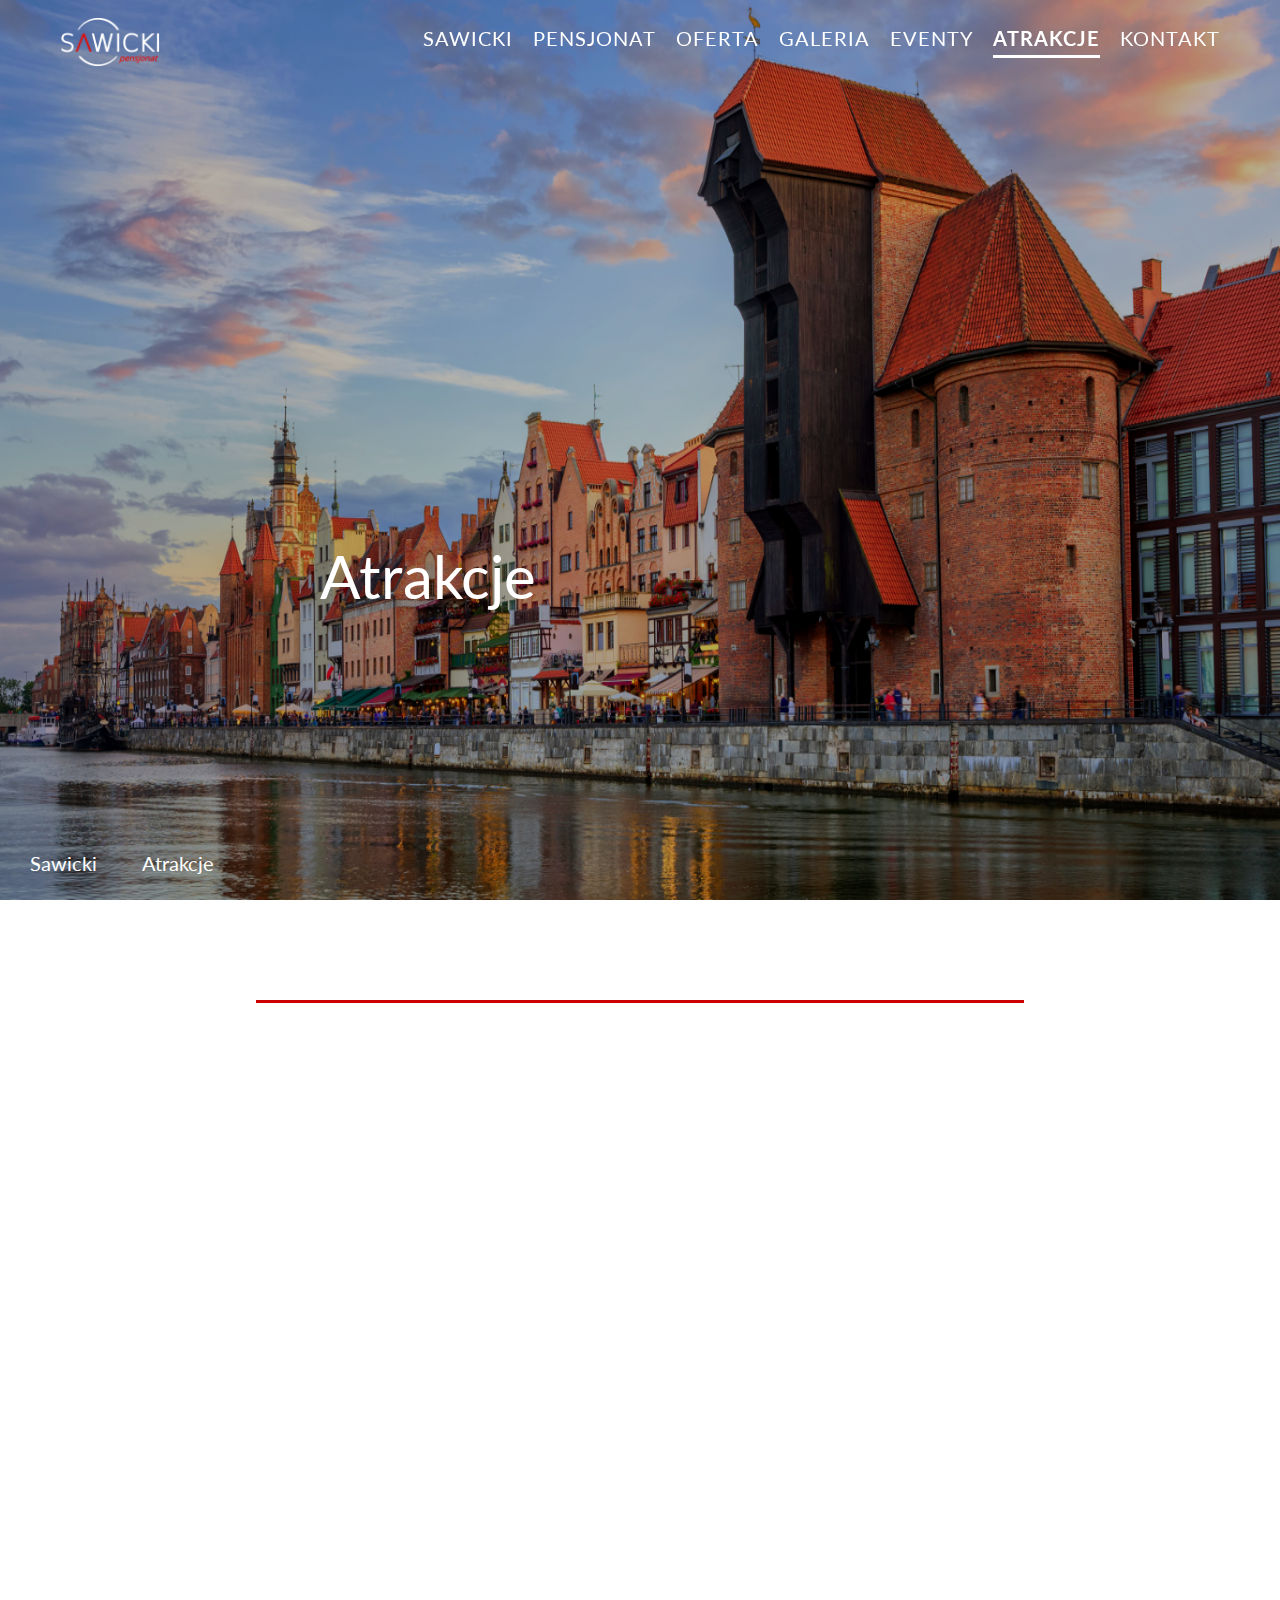
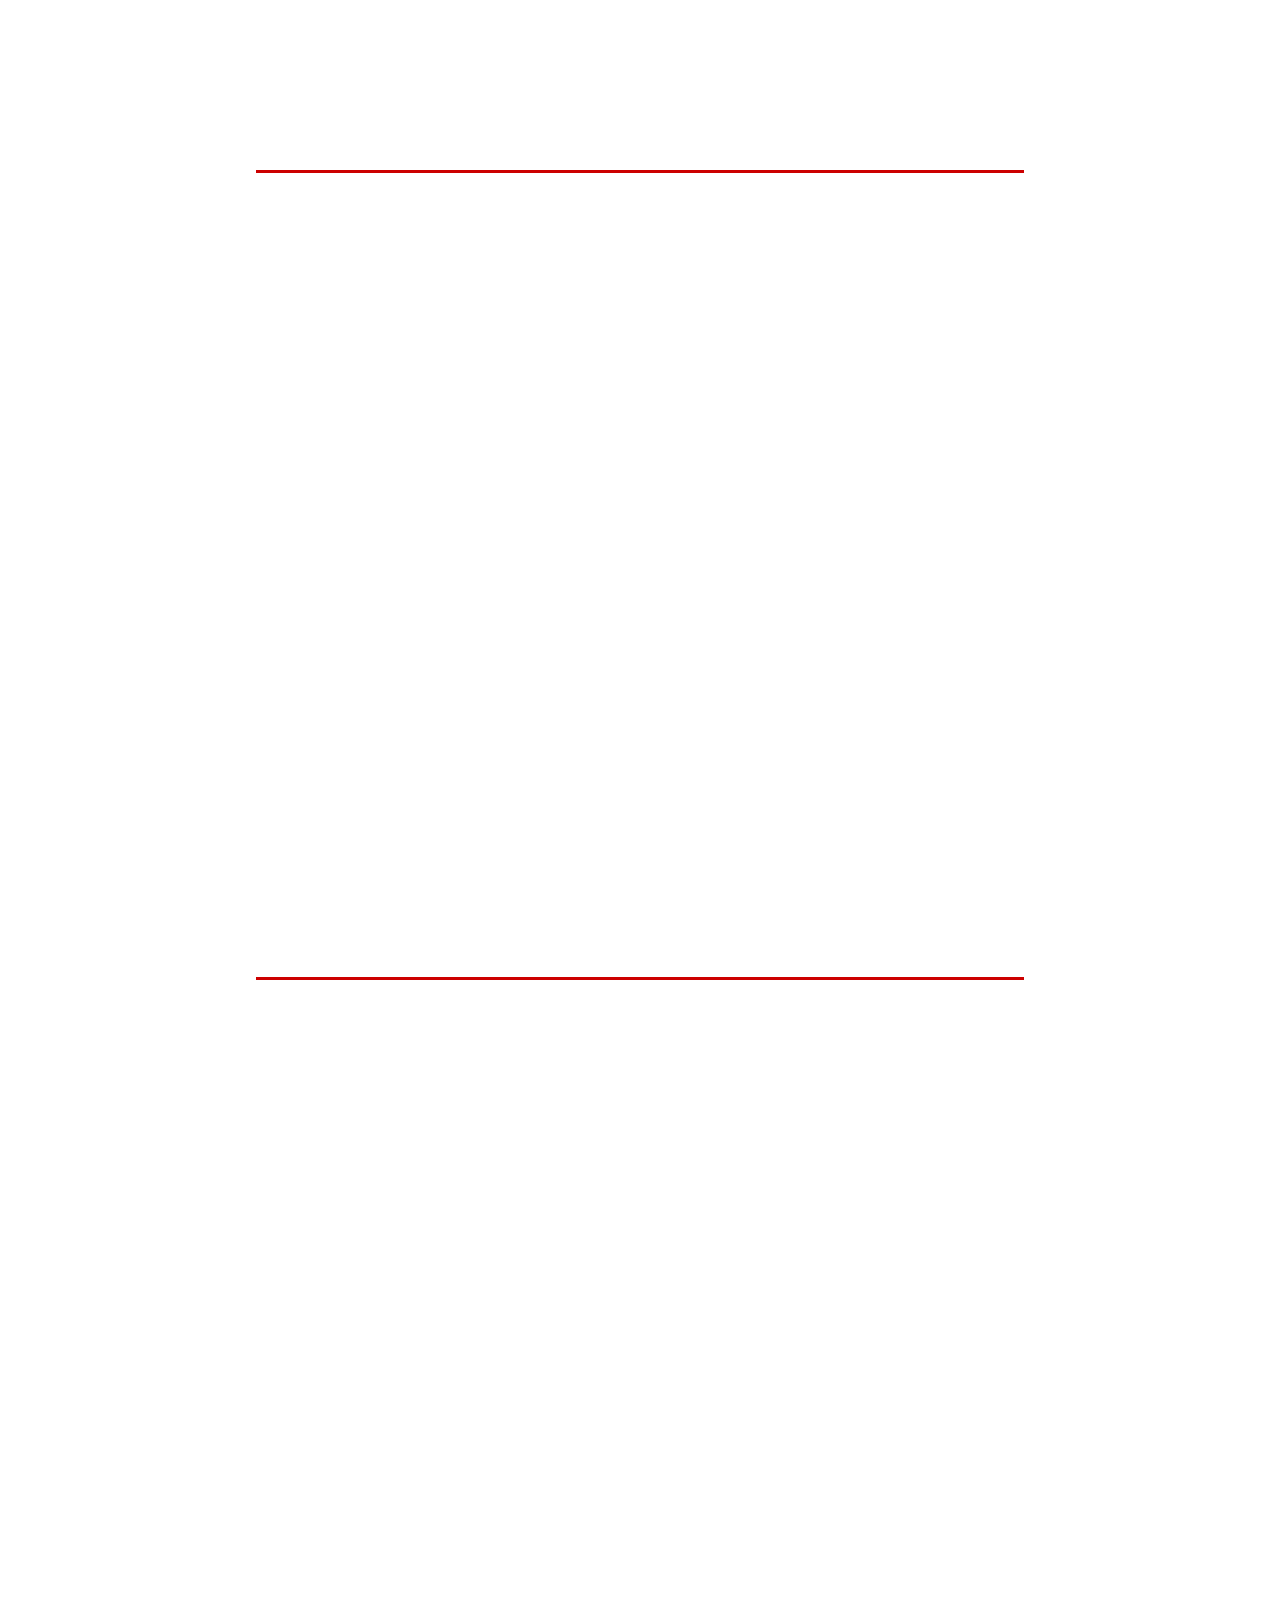
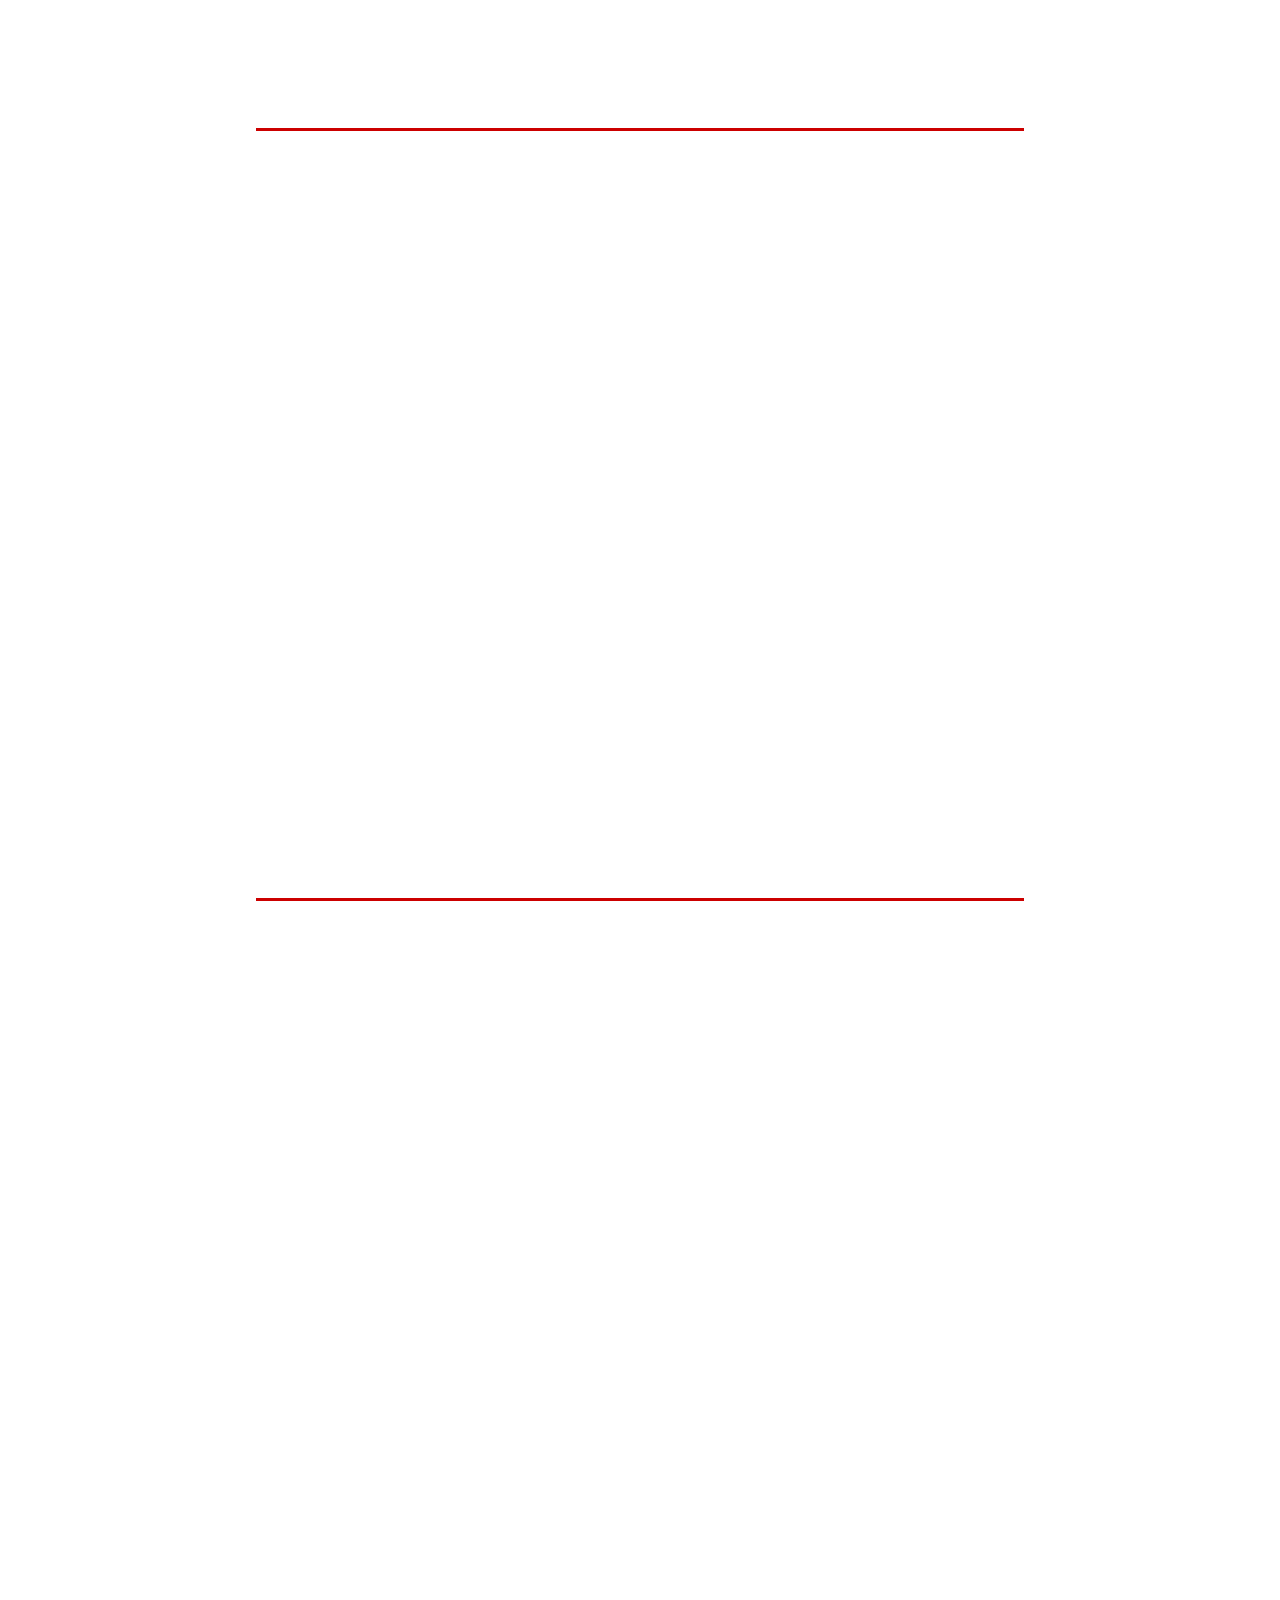
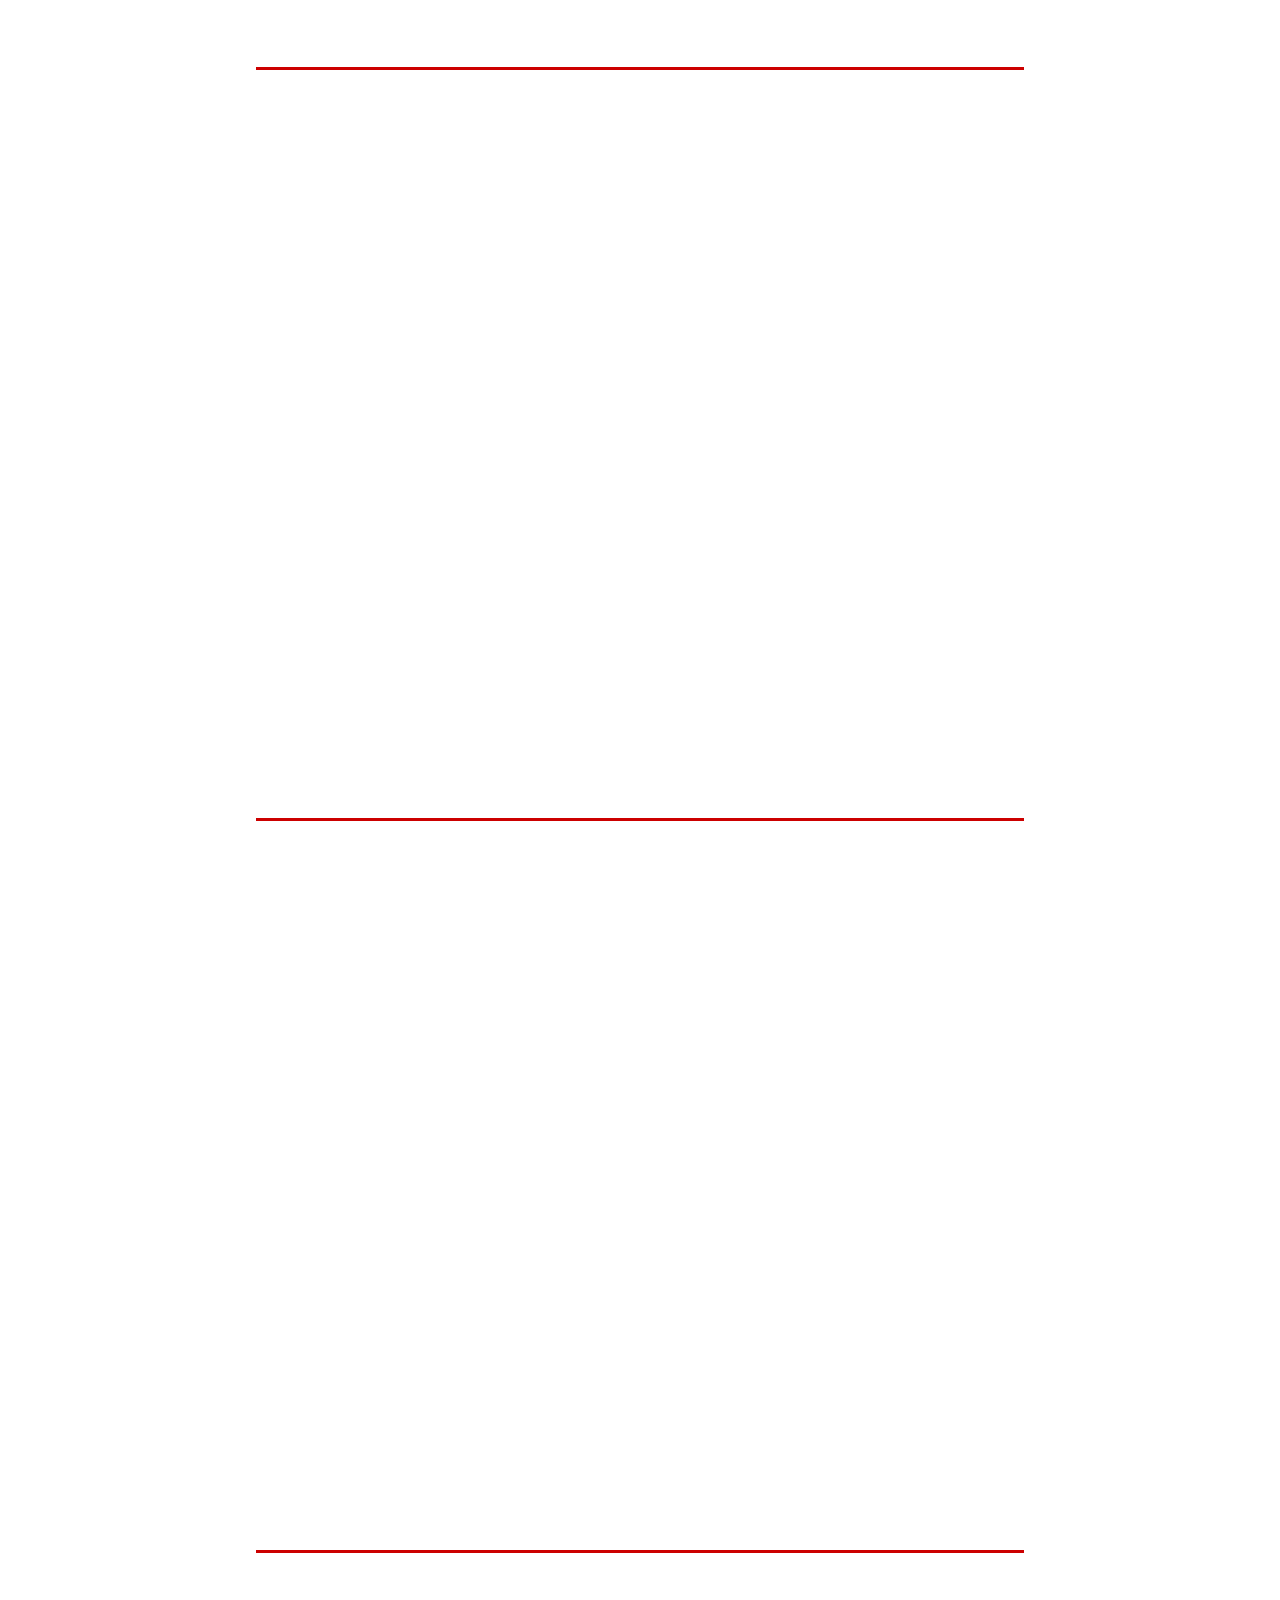
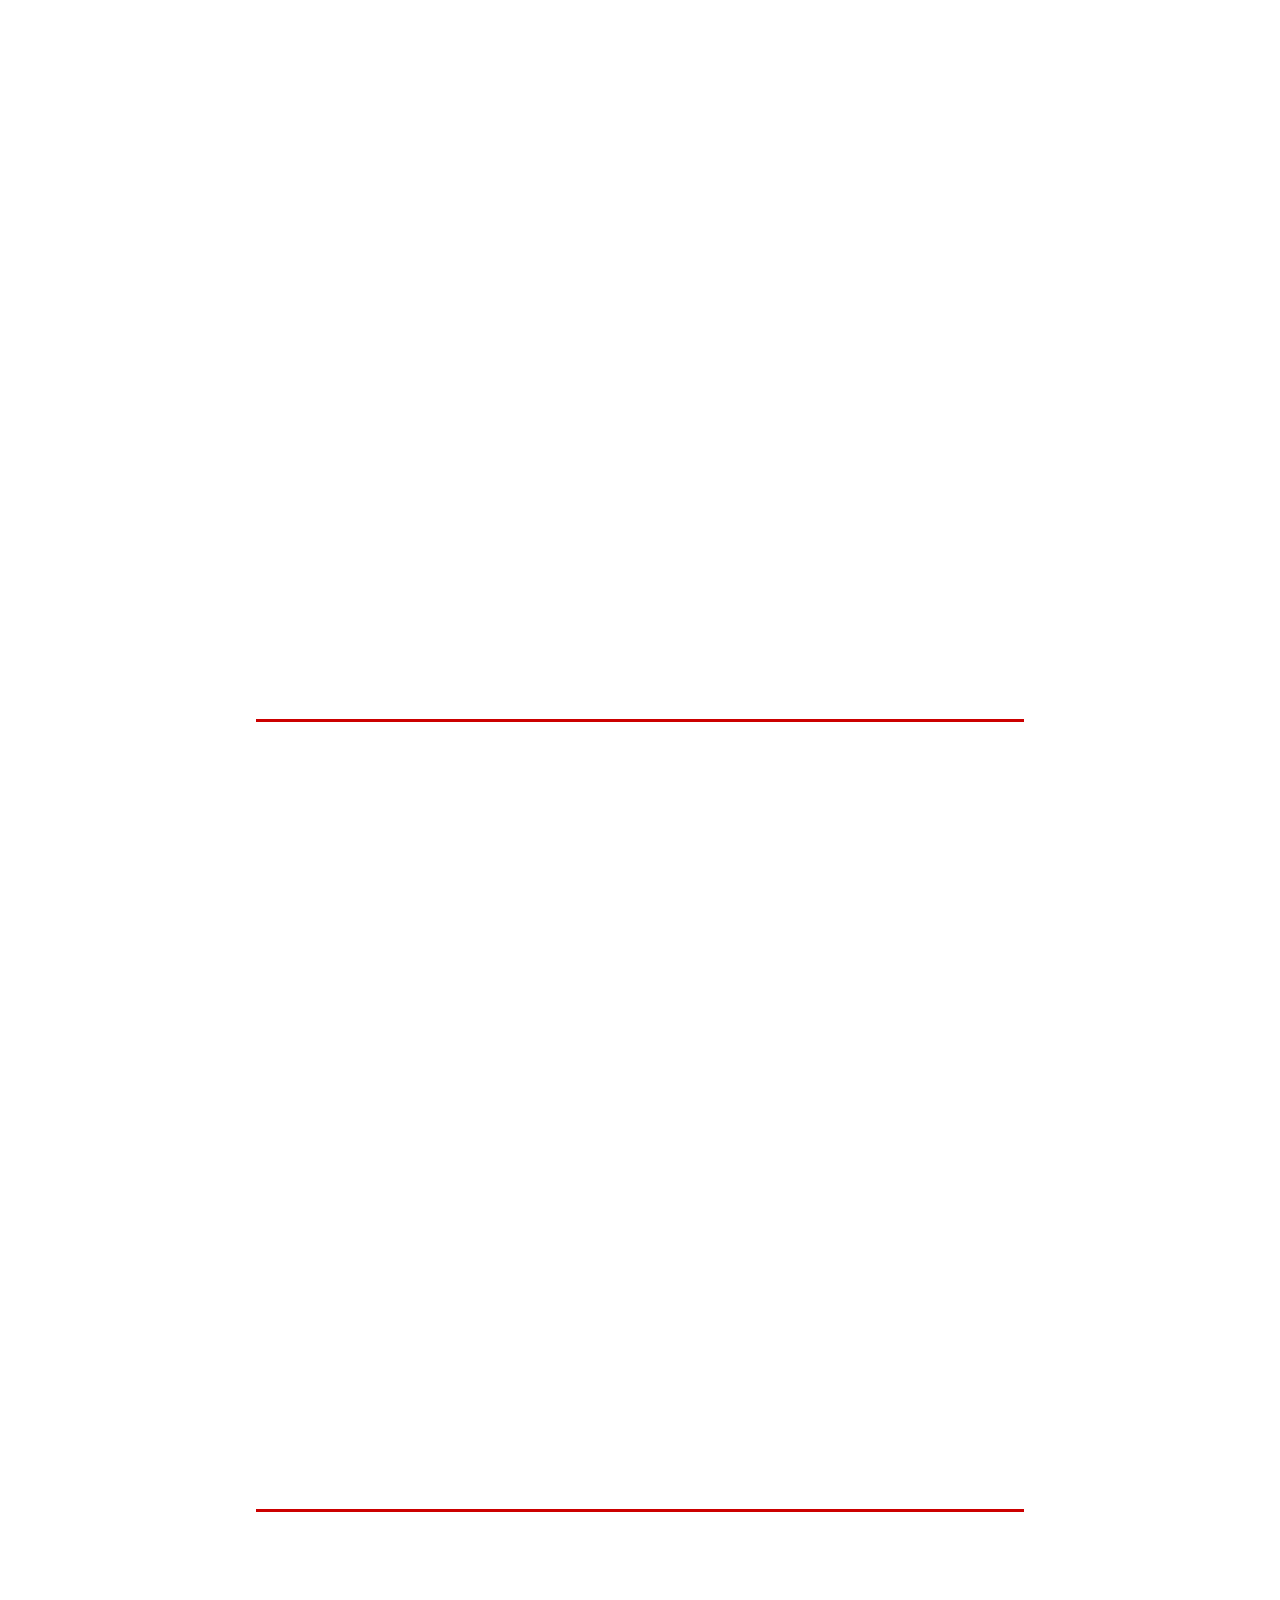
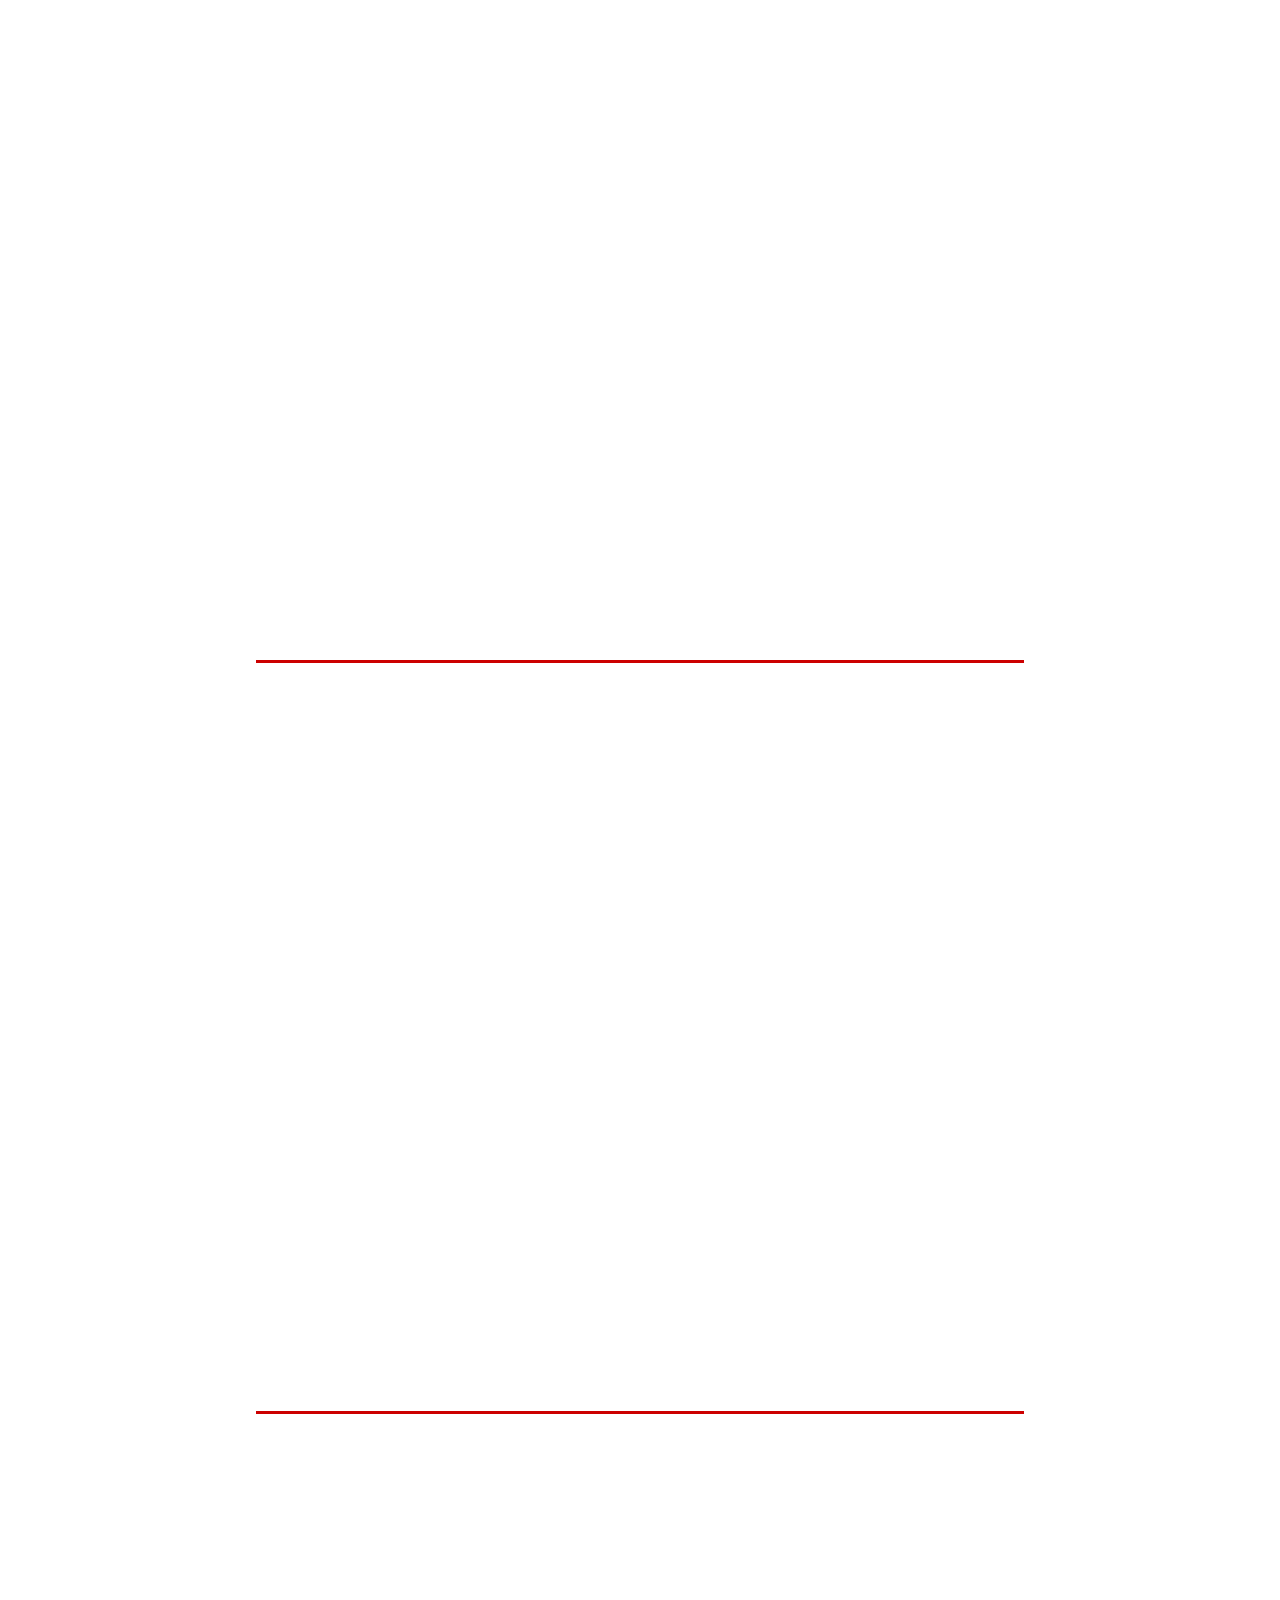
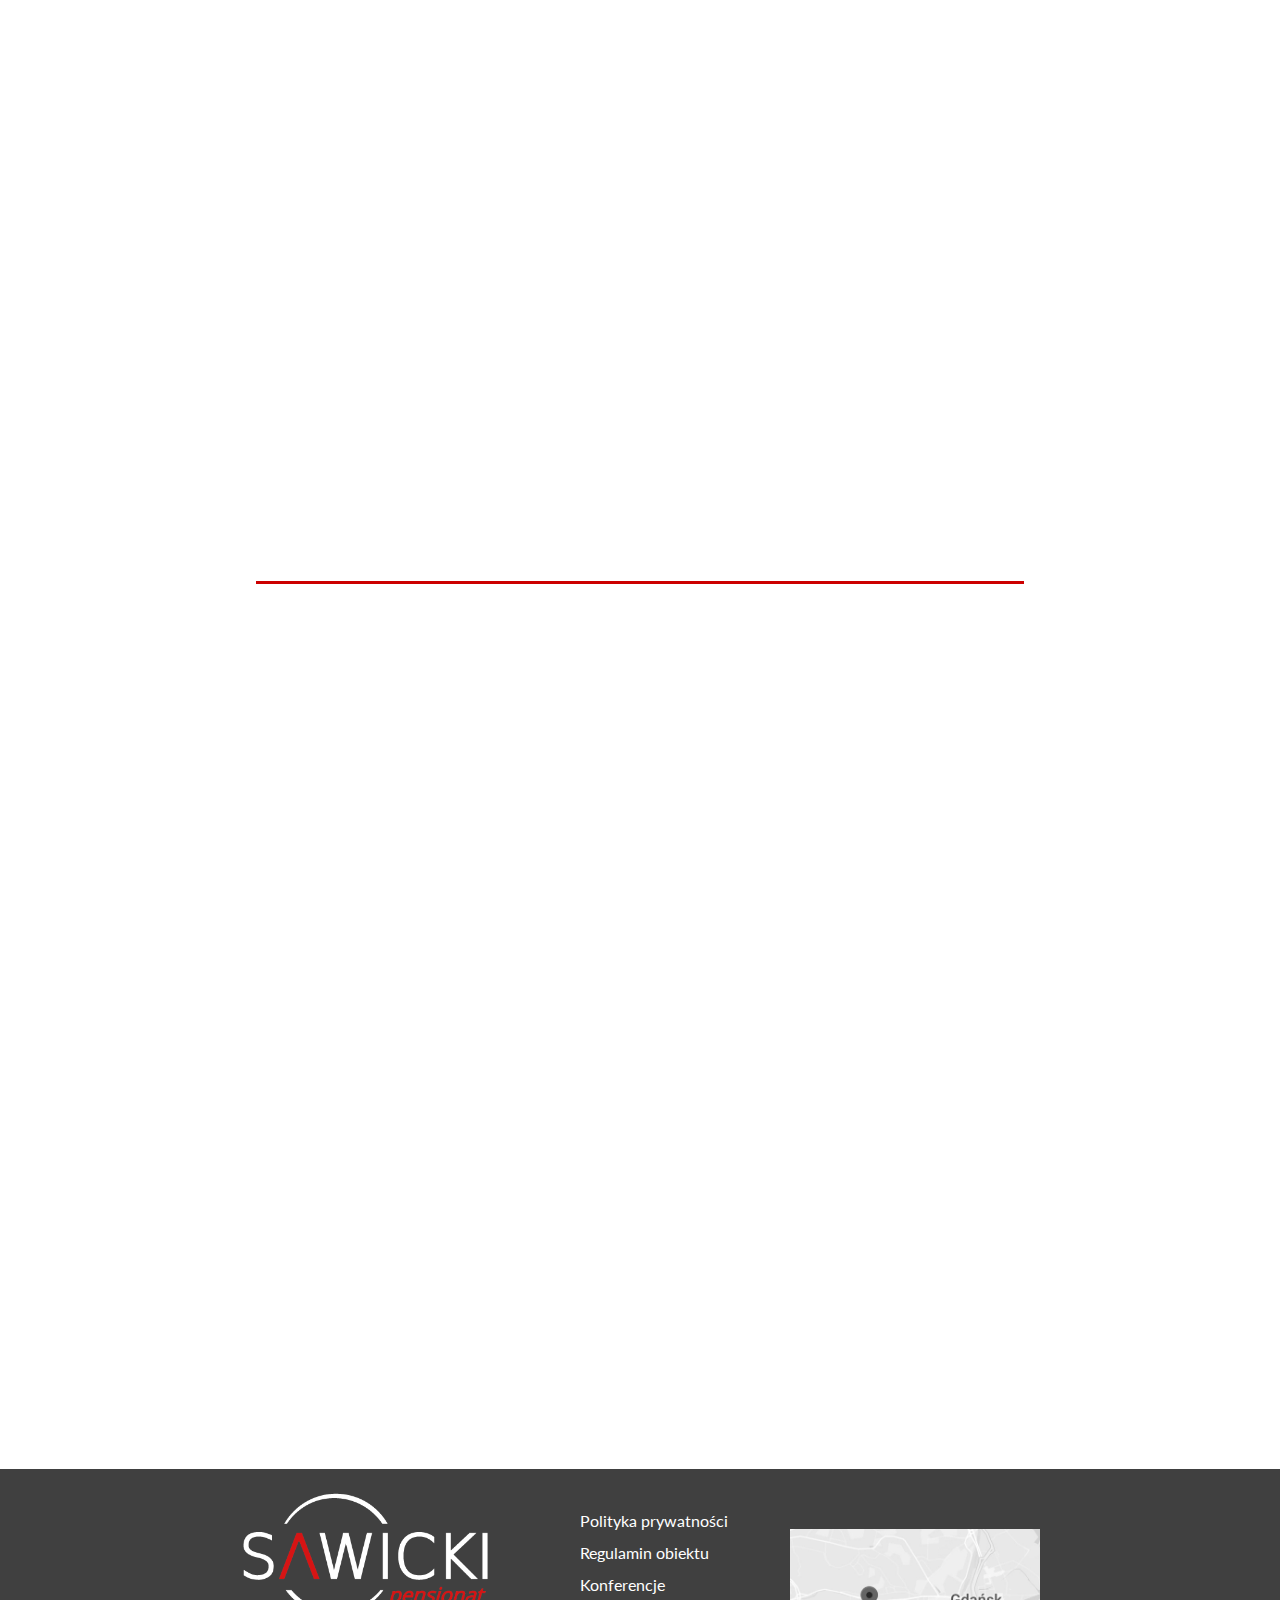
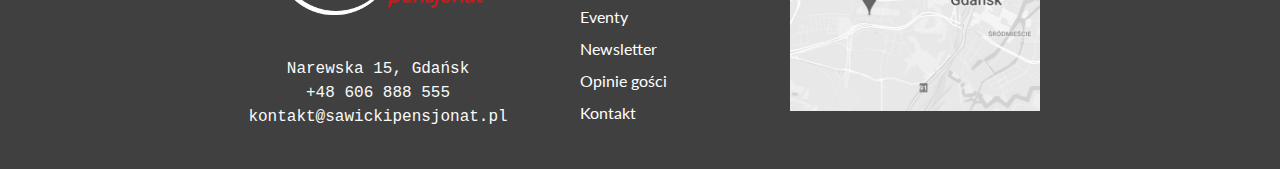
<file: atractions.html>
<!DOCTYPE html>
<html lang="pl">
<head>
<meta charset="UTF-8">
       <title>Atrakcje - Sawicki</title>
       <link rel="icon" href="img/ikona.ico" type="image/x-icon">
        <meta name="viewport" content="width=device-width, initial-scale=1">
       <link href="https://fonts.googleapis.com/css?family=Lato" rel="stylesheet">
       <link rel="stylesheet" href="https://use.fontawesome.com/releases/v5.7.1/css/all.css" integrity="sha384-fnmOCqbTlWIlj8LyTjo7mOUStjsKC4pOpQbqyi7RrhN7udi9RwhKkMHpvLbHG9Sr" crossorigin="anonymous">
       <link href="https://unpkg.com/aos@2.3.1/dist/aos.css" rel="stylesheet">
       <link rel="stylesheet" type="text/css" href="css/style.css">
</head>    
<body>
      
       <!-- Nav - menu -->
    <setcion >
        <nav class="nav">
            <div id="topbar">
                <div id="logo_topbar"><img src="img/logoB.png"></div>
                <div id="menu">
                    <ul class="top-menu">
                         <li class="top-menu-item " ><a href="index.html" class="nav-link ">Sawicki</a></li>
                         <li class="top-menu-item"><a href="guesthouse.html" class="nav-link ">Pensjonat</a></li>
                         <li class="top-menu-item"><a href="offert.html" class="nav-link ">Oferta</a></li>
                         <li class="top-menu-item"><a href="gallery.html" class="nav-link">Galeria</a></li>
                         <li class="top-menu-item"><a href="#" class="nav-link">Eventy</a></li>
                         <li class="top-menu-item"><a href="atractions.html" class="nav-link current">Atrakcje</a></li>
                        <li class="top-menu-item"><a href="#" class="nav-link">Kontakt</a></li>
                    </ul>
                    
                    <a><i  class="fas fa-bars menu-icon " onclick="openMenu()"></i></a>
                    <div id="side-menu" class="mobile-menu mobile_menu_link_color ">
                        <a><i class="fas fa-times cross-icon" onclick="closeMenu()"></i></a>
                        <a href="index.html" class="nav-link">Sawicki</a>
                        <a href="#" class="nav-link ">Pensjonat</a>
                        <a href="offert.html" class="nav-link ">Oferta</a>
                        <a href="gallery.html" class="nav-link">Galeria</a>
                        <a href="#" class="nav-link">Eventy</a>
                        <a href="#" class="nav-link current">Atrakcje</a> 
                        <a href="#" class="nav-link">Kontakt</a>  
                    </div>
                </div>
            </div>
        </nav>
    </setcion>
    
    	
    
	<div class="header">
		<div class="overlay"></div>
		<div class="header-title">Atrakcje</div>
		<div class="down-menu"><a href="index.html">Sawicki </a><i class="fas fa-chevron-right down-menu-icon"></i><a href="#"> Atrakcje</a>
		</div>
		<div style="position: absolute; width: 100%; height: 100vh; background: rgba(0,0,0,.1);"> </div>
		<picture class="pic">
			<source media="(max-width: 360px) and (-webkit-min-device-pixel-ratio: 1.3), (max-width: 360px) and (-o-min-device-pixel-ratio: 13/10), (max-width: 360px) and (min-resolution: 120dpi)" srcset="img/atractions/a720.jpg">
			<source media="(max-width: 360px)" srcset="img/atractions/a360.jpg">
			<source media="(max-width: 480px) and (-webkit-min-device-pixel-ratio: 1.3), (max-width: 480px) and (-o-min-device-pixel-ratio: 13/10), (max-width: 480px) and (min-resolution: 120dpi)" srcset="img/atractions/a960.jpg">
			<source media="(max-width: 480px)" srcset="img/atractions/a480.jpg">
			<source media="(max-width: 768px)" srcset="img/atractions/a768.jpg">
			<source media="(max-width: 1024px)" srcset="img/atractions/a1024.jpg">
			<source media="(max-width: 1366px)" srcset="img/atractions/a1366.jpg">
			<source media="(max-width: 1440px)" srcset="img/atractions/a1440.jpg">
			<img src="img/atractions/a1920.jpg" class="pic" alt="">
			</picture>
    </div>
     <div id="guesthouse_container">
        <div id="menu_js">
            <div class="flex_con">
                <div class="content-container">
                    <div class="atraction-content">
                        <div class="atraction" >
                        	<div class="atraction-img-left" data-aos="fade-right" data-aos="fade-right"  data-aos="fade-right">
                        		<img src="img/atractions/section-img/staremiasto.jpg">
                        	</div>
                        	<div class="atraction-info"  data-aos="fade-left">
                        		<h2 class="atraction-heading">Stare miasto - 1,5 km</h2>
                        		<p>Część gdańskiej dzielnicy Śródmieście, najstarszy obszar miasta. Na terenie starego miasta możemy znaleźć liczne zabytki. Stoi tu wiele pięknych kościołów m.in. kościół Św. Katarzyny (najstarszy, wybudowany w latach 1227-1239), kościół Św. Jakuba, kościół Św. Brygidy, czy kościół Św. Bartłomieja. Do innych ciekawych zabytków zaliczają się: Ratusz Starego Miasta, budynek Poczty Polskiej, Wielki Młyn i Mały Młyn.</p>
                        	</div>
                        </div>
                        <div class="atraction" >
                        	<div class="atraction-img-right " data-aos="fade-left" data-aos="fade-left" >
                        		<img src="img/atractions/section-img/teatr.jpg">
                        	</div>
                        	<div class="atraction-info" data-aos="fade-right" data-aos="fade-right" >
                        		<h2 class="atraction-heading">Gdański Teatr Szekspirowski - 3 km</h2>
                        		<p>Gdański Teatr Szekspirowski powstał w miejscu, gdzie w XVII wieku funkcjonował budynek Szkoły Fechtunku – pierwszy publiczny teatr ówczesnej Rzeczypospolitej. Powstały w 2008 roku budynek obecnego teatru jest inspirowany pierwowzorem, wnętrze sali głównej jest częściową rekonstrukcją wybudowanej w Gdańsku w 1635 roku Szkoły Fechtunku. Autorem projektu jest Włoch - Renato Rizzi, który drewniane wnętrze budynku umieścił w ciężkiej ceglanej bryle. Otwierany w 3 minuty dach umożliwia pokazywanie spektakli przy świetle dziennym pod gołym niebem. </p>
                        	</div>
                        	
                        </div>
                        <div class="atraction">
                        	<div class="atraction-img-left" data-aos="fade-right" data-aos="fade-right">
                        		<img src="img/atractions/section-img/hewelianum.jpg">
                        	</div>
                        	<h2> </h2>
                        	<div class="atraction-info" data-aos="fade-left">
                        		<h2>Centrum Hewelianum – 3 km</h2>
                        		<p>Centrum Hewelianum znajduje się na terenie dawnego Fortu Góry Gradowej w Gdańsku. Łączy w sobie ideę nowoczesnego centrum nauki, czyli instytucji popularyzującej naukę i technikę z dbałością o dziedzictwo kulturowe i spuściznę historyczną.</p>
                        	</div>
                        </div>
                        <div class="atraction">
                        	<div class="atraction-img-right " data-aos="fade-left">
                        		<img src="img/atractions/section-img/2ws.jpg">
                        	</div>
                        	<div class="atraction-info" data-aos="fade-right">
                        		<h2>Muzeum II Wojny Światowej – 3,5 km</h2>
                        		<p>Państwowa instytucja kultury powołana w 2008. Muzeum zostało otwarte 23 marca 2017. Muzeum ma za cel upowszechniać wiedzę o II wojnie światowej oraz służyć pielęgnowaniu pamięci o jej ofiarach i bohaterach. Jest nowoczesnym obiektem pod względem formy, a także prowadzonej działalności wystawienniczej, edukacyjnej i badawczej.</p>
                        		
                        	</div>
                        	
                        </div>
                        <div class="atraction">
                        	<div class="atraction-img-left" data-aos="fade-right">
                        		<img src="img/atractions/section-img/solidarnosc.jpg">
                        	</div>
                        	<div class="atraction-info" data-aos="fade-left">
                        		<h2>Europejskie Centrum Solidarności – 4km</h2>
                        		<p>Instytucja kultury powołana do życia w 2007 roku przez ministra kultury  i dziedzictwa narodowego, miasto Gdańsk, samorząd województwa pomorskiego, NSZZ Solidarność i Fundację Centrum Solidarności. Celem działalności Centrum jest „upowszechnienie dziedzictwa „Solidarności” w Polsce i innych krajach oraz czynne uczestnictwo w budowie tożsamości europejskiej”.</p>
                        	</div>
                        </div>
                        <div class="atraction">
                        	<div class="atraction-img-right " data-aos="fade-left">
                        		<img src="img/atractions/section-img/kolo.jpg">
                        	</div>
                        	<div class="atraction-info" data-aos="fade-right">
                        		<h2>AmberSky Gdańsk - Koło Widokowe – 5km</h2>
                        		<p>Ogromny diabelski młyn umożliwia mieszkańcom i gościom spoza regionu nowe, połączone z dreszczykiem emocji doświadczenie uroków Gdańska, spojrzenie na Starówkę, gdański bursztynowy stadion, stocznię z zabytkowymi już żurawiami, wzgórza morenowe, a nawet odległy Hel z zupełnie innej perspektywy.</p>
                        	</div>
                        	
                        </div>
                        <div class="atraction">
                        	<div class="atraction-img-left" data-aos="fade-right">
                        		<img src="img/atractions/section-img/park.jpg">
                        	</div>
                        	<div class="atraction-info" data-aos="fade-left">
                        		<h2>Oliwa Park – 12 km</h2>
                        		<p>Park Oliwski im. Adama Mickiewicza – zabytkowy park w gdańskiej dzielnicy Oliwa, nad Potokiem Oliwskim. Powierzchnia parku wynosi 11,3 ha. Na jego terenie znajduje się Pałac Opatów oraz Ogród Botaniczny. </p>
                        	</div>
                        </div>
                        <div class="atraction">
                        	<div class="atraction-img-right " data-aos="fade-left">
                        		<img src="img/atractions/section-img/twierdza.jpg">
                        	</div>
                        	<div class="atraction-info" data-aos="fade-right">
                        		<h2>Twierdza Wisłoujście - 12 km</h2>
                        		<p>Położona na prawym brzegu Martwej Wisły, Twierdza Wisłoujście, zbudowana została w XIV wieku. Broniła wejścia do portu. Budowlę wielokrotnie niszczyły sztormy, ale nigdy wrogowie miasta. Dzisiaj stanowi pełne wdzięku pomieszanie stylów: gotyku, renesansu i baroku. W centrum twierdzy znajduje się wieża, która do połowy XVIII wieku spełniała rolę latarni morskiej.</p>
                        	</div>
                        	
                        </div>
                        <div class="atraction">
                        	<div class="atraction-img-left" data-aos="fade-right">
                        		<img src="img/atractions/section-img/westerplatte.jpg">
                        	</div>
                        	<div class="atraction-info" data-aos="fade-left">
                        		<h2>Westerplatte – 14 km</h2>
                        		<p>Uformowany w latach 1845-47 półwysep (wcześniej wyspa) w Gdańsku, przy ujściu Martwej Wisły do Zatoki Gdańskiej. Symbol wybuchu II wojny światowej. W okresie tym na terenie Westerplatte funkcjonowała Wojskowa Składnica Tranzytowa, której obrona we wrześniu 1939 stała się symbolicznym początkiem II wojny światowej oraz polskiego oporu przeciw agresji III Rzeszy. Miejsca związane z polem bitwy o Westerplatte zostały wpisane 1 września 2003 na listę Pomników historii.</p>
                        	</div>
                        </div>
                        <div class="atraction">
                        	<div class="atraction-img-right " data-aos="fade-left">
                        		<img src="img/atractions/section-img/zoo.jpg">
                        	</div>
                        	<div class="atraction-info" data-aos="fade-right">
                        		<h2>Gdański Ogród Zoologiczny – 15 km</h2>
                        		<p>Ogród zoologiczny zlokalizowany w Oliwie, dzielnicy Gdańska. Zajmuje powierzchnię ponad 123 hektarów Trójmiejskiego Parku Krajobrazowego, co czyni z niego największą pod względem powierzchni placówkę tego typu w Polsce.</p>
                        	</div>
                        	
                        </div>
                        <div class="atraction">
                        	<div class="atraction-img-left" data-aos="fade-right">
                        		<img src="img/atractions/section-img/molo.jpg">
                        	</div>
                        	<div class="atraction-info" data-aos="fade-left">
                        		<h2>Molo Sopot - 15 km</h2>
                        		<p>Molo w Sopocie im. Jana Pawła II – najdłuższe molo nad Morzem Bałtyckim. Ma około pół kilometra długości – część spacerowa ma 511,5 m, z czego 458 m wchodzi w głąb Zatoki Gdańskiej. Jest jedną z największych atrakcji miasta. W głowicy mola jest zlokalizowana przystań morska „Molo” w Sopocie.</p>
                        	</div>
                        </div>
                        <div class="atraction">
                        	<div class="atraction-img-right " data-aos="fade-left">
                        		<img src="img/atractions/section-img/oboz.jpg">
                        	</div>
                        	<div class="atraction-info" data-aos="fade-right">
                        		<h2>Stutthof - 50 km</h2>
                        		<p>Nazistowski obóz koncentracyjny utworzony na anektowanych terenach Wolnego Miasta Gdańska w miejscowości Sztutowo. Funkcjonował od 2 września 1939 do 9 maja 1945. Był pierwszym i najdłużej istniejącym obozem tego typu na terenach wchodzących aktualnie w skład Polski. Działał on łącznie 2077 dni. W tym czasie przez obóz przeszło około 110 tysięcy więźniów pochodzących z 28 państw. </p>
                        	</div>
                        	
                        </div>
                        <div class="atraction">
                        	<div class="atraction-img-left" data-aos="fade-right">
                        		<img src="img/atractions/section-img/zamek.jpg">
                        	</div>
                        	<div class="atraction-info" data-aos="fade-left">
                        		<h2>Zamek w Malborku – 65 km</h2>
                        		<p>Zamek w Malborku (niem. Ordensburg Marienburg) , na prawym brzegu Nogatu, wzniesiony w kilku etapach od 1280 do poł. XV w. przez zakon krzyżacki. Muzeum o charakterze historyczno-artystycznym oraz placówka kulturalno-naukowa powołana dnia 1 stycznia 1961 roku. Zgromadzono tu ponad 40 tys. muzealiów, głównie dzieł rzeźby, malarstwa i rzemiosła artystycznego. W 1997 zamek w Malborku został wpisany na listę światowego dziedzictwa kulturowego UNESCO.</p>
                        	</div>
                        </div>
                    </div>
                    
                </div>
            </div> 
            <div class="footer">
                <div id="footer_centered">
                   <div class="back-to-top"><a href="#"><i class="fas fa-arrow-up"></i></a></div>
                    <div class="logoB"><img class="footer-logo" src="img/logoB.png"></div>
                    <pre>
    Narewska 15, Gdańsk
    +48 606 888 555
    kontakt@sawickipensjonat.pl
                    </pre>
                    <div class="img_map"><a href="https://www.google.com/maps/place/Narewska+15,+80-110+Gda%C5%84sk/data=!4m2!3m1!1s0x46fd73864147dda1:0x282bdb8cbae58dd2?ved=2ahUKEwjd1LTV4c3gAhVKcZoKHZwCAZAQ8gEwAHoECAAQAQ" target="_blank"><img src="img/mapa.jpg"></a></div>
                    <ul class="footer_link">
                        <li><a>Polityka prywatności</a></li>
                        <li><a>Regulamin obiektu</a></li>
                        <li><a>Konferencje</a></li>
                        <li><a>Eventy</a></li>
                        <li><a>Newsletter</a></li>
                        <li><a>Opinie gości</a></li>
                        <li><a>Kontakt</a></li>
                    </ul>
                </div>
            </div>
        </div>
    </div>
    
    
<script src="https://unpkg.com/aos@2.3.1/dist/aos.js"></script>
<script src="https://cdnjs.cloudflare.com/ajax/libs/jquery/3.3.1/jquery.js"></script>
<script src="js/menu.js"></script>

<script>
  AOS.init({
	  delay: 150
  });
</script>
</body>
</html>
</file>
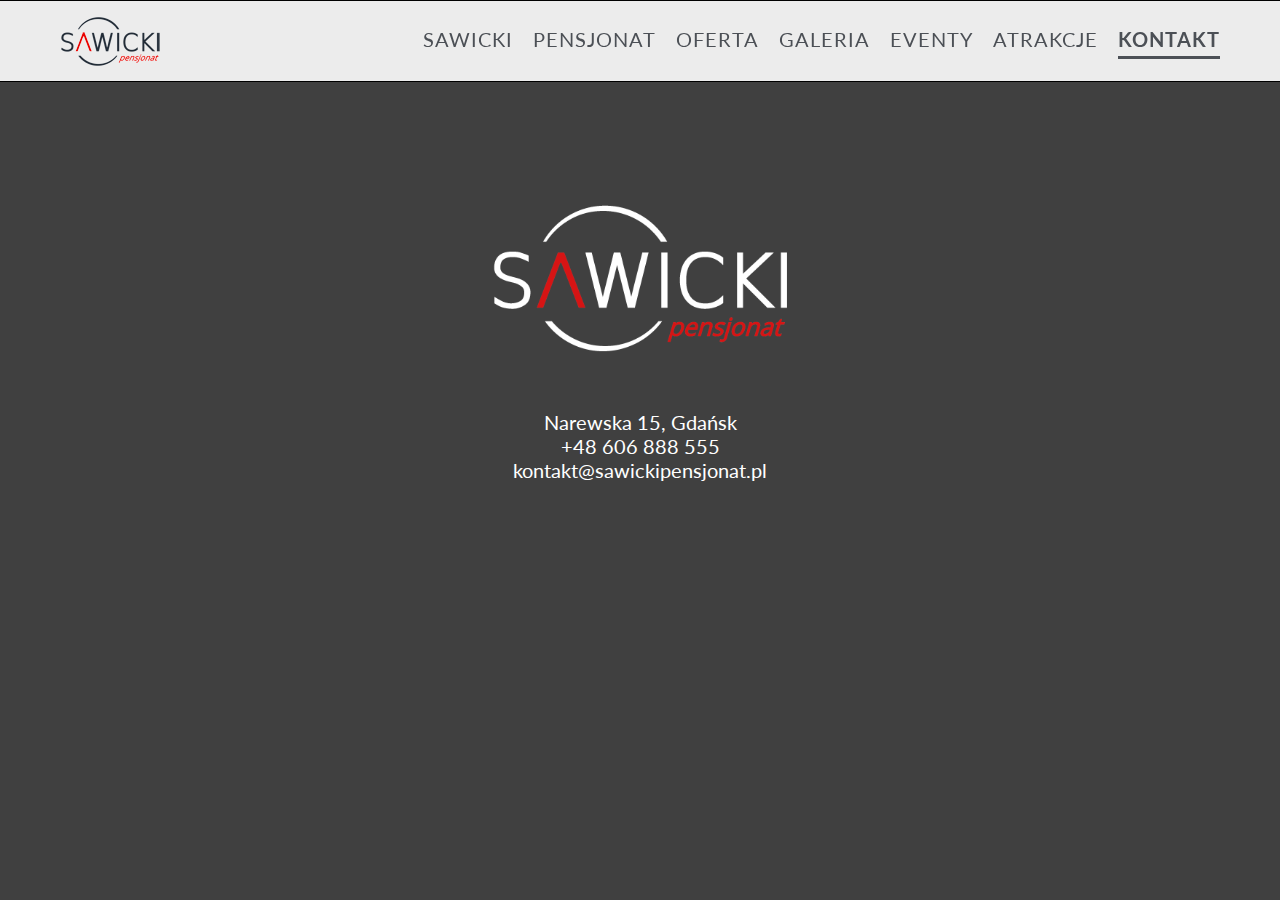
<file: contact.html>
<!DOCTYPE html>
<html lang="pl">
<head>
<meta charset="UTF-8">
       <title>Sawicki</title>
       <link rel="icon" href="img/ikona.ico" type="image/x-icon">
        <meta name="viewport" content="width=device-width, initial-scale=1">
       <link href="https://fonts.googleapis.com/css?family=Lato" rel="stylesheet">
       <link rel="stylesheet" href="https://use.fontawesome.com/releases/v5.7.1/css/all.css" integrity="sha384-fnmOCqbTlWIlj8LyTjo7mOUStjsKC4pOpQbqyi7RrhN7udi9RwhKkMHpvLbHG9Sr" crossorigin="anonymous">
       <link rel="stylesheet" type="text/css" href="css/style.css">
</head>    
<body>
       <!-- Nav - menu -->  
    <nav class="nav scroll">
        <div id="topbar">
            <div id="logo_topbar" class="mainlogo"><img src="img/logoC.png"></div>
            <div id="menu">
                <ul class="top-menu">
                     <li class="top-menu-item " ><a href="index.html" class="nav-link">Sawicki</a></li>
                     <li class="top-menu-item"><a href="guesthouse.html" class="nav-link">Pensjonat</a></li>
                     <li class="top-menu-item"><a href="offert.html" class="nav-link">Oferta</a></li>
                      <li class="top-menu-item"><a href="gallery.html" class="nav-link">Galeria</a></li>
                       <li class="top-menu-item"><a href="#" class="nav-link">Eventy</a></li>
                     <li class="top-menu-item"><a href="atractions.html" class="nav-link">Atrakcje</a></li>
                    <li class="top-menu-item"><a href="contact.html" class="nav-link  current">Kontakt</a></li>
                </ul>
                <div class="xd">
                <a><i  class="fas fa-bars menu-icon qwe" onclick="openMenu()"></i></a>
                <div id="side-menu" class="mobile-menu"> 
                    <a><i class="fas fa-times cross-icon" onclick="closeMenu()"></i></a>
                    <a href="index.html" class="nav-link current">Sawicki</a>
                    <a href="#" class="nav-link">Pensjonat</a>
                    <a href="offert.html" class="nav-link">Oferta</a>
                    <a href="gallery.html" class="nav-link">Galeria</a>
                    <a href="#" class="nav-link">Eventy</a>
                    <a href="atractions.html" class="nav-link">Atrakcje</a> 
                    <a href="contact.html" class="nav-link">Kontakt</a>  
                </div>
                </div>
            </div>
        </div>
    </nav>
    <div class="contact-container">
    	<div class="contact-info">
    		<div class=contact-img><img src="img/logoB.png"></div>
    		 <p>
    			Narewska 15, Gdańsk<br>
    			+48 606 888 555<br>
   				 kontakt@sawickipensjonat.pl<br>
             </p>
    	</div>
    	
    </div>
    
    <script src="js/menu.js"></script>
</body>
</html>
</file>
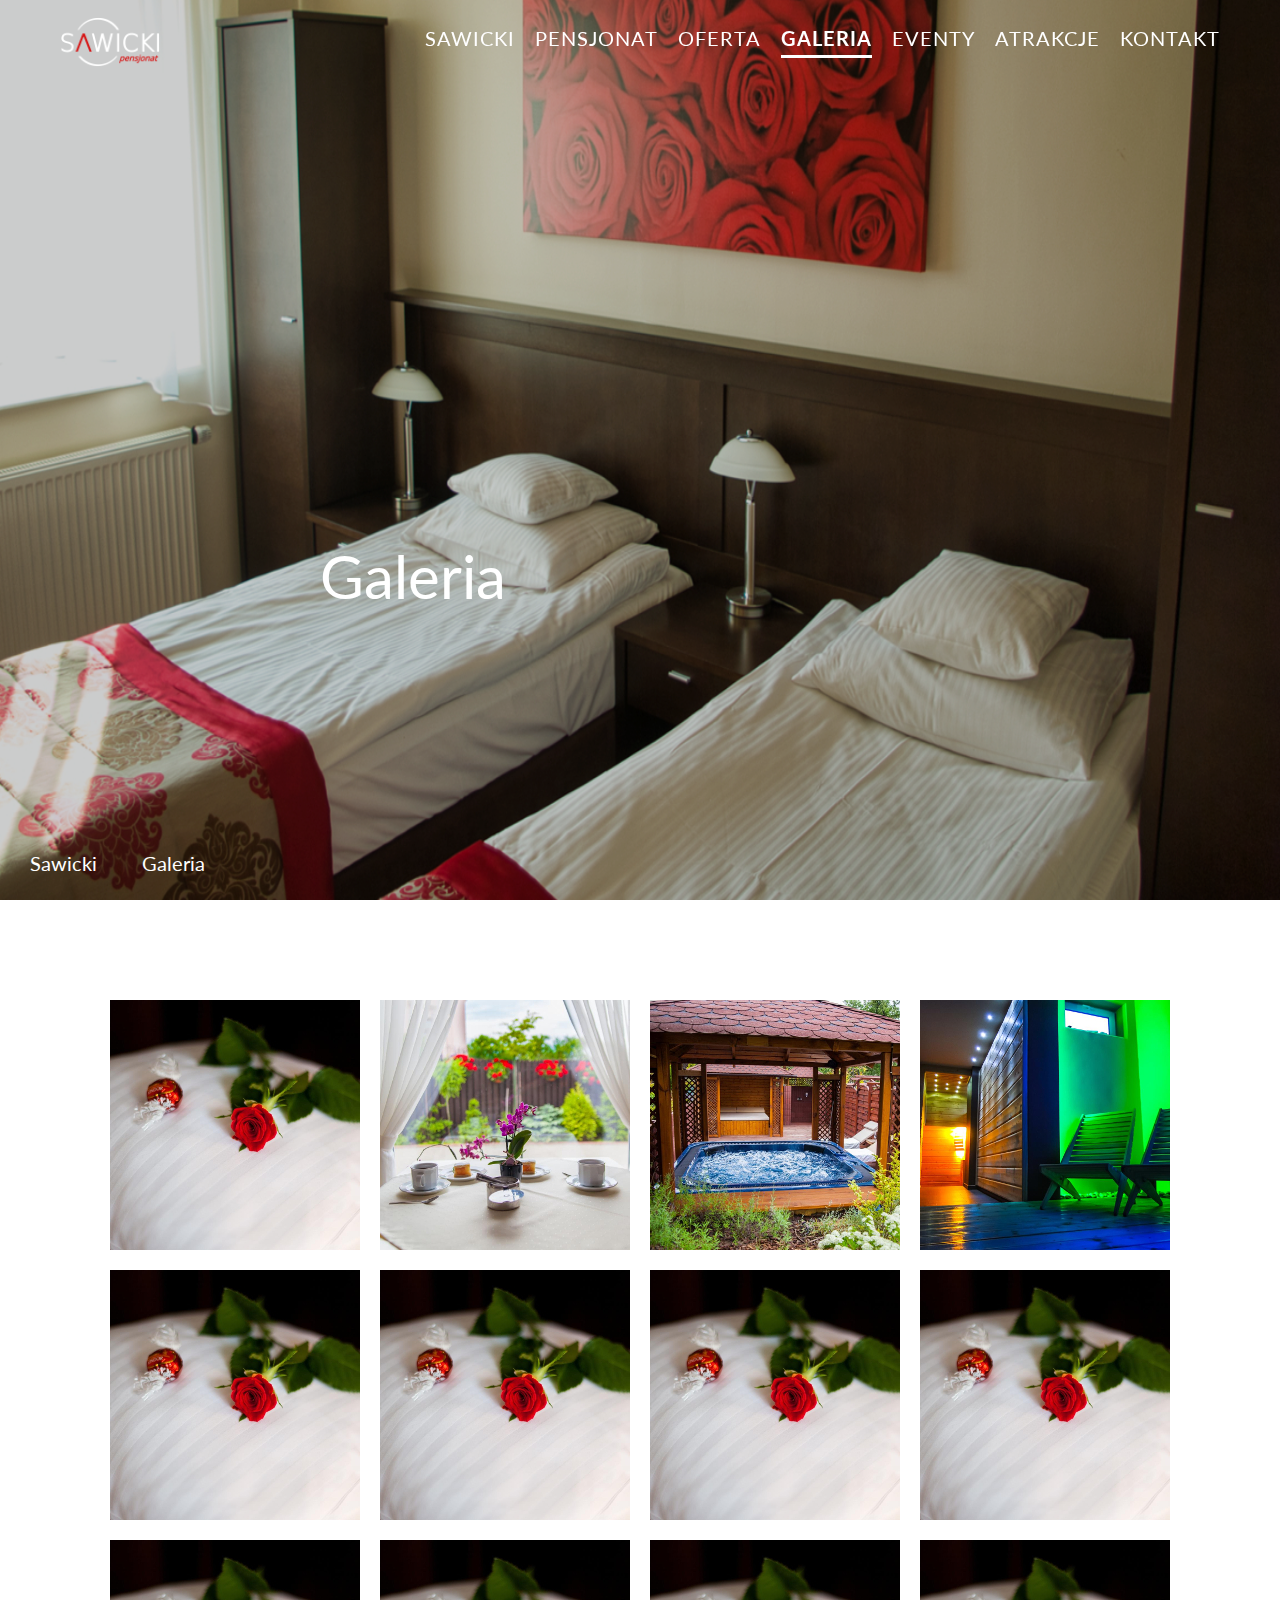
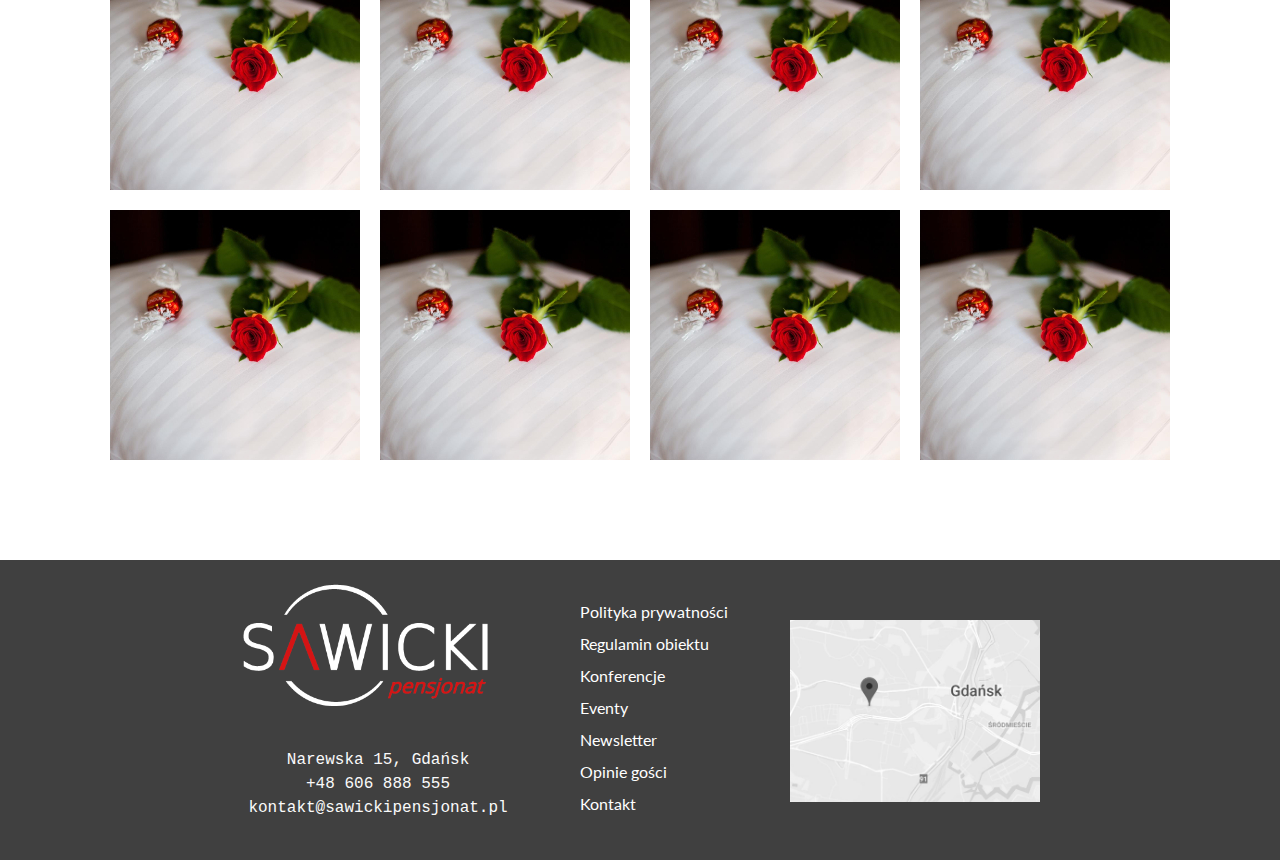
<file: gallery.html>
<!DOCTYPE html>
<html lang="pl">
<head>
<meta charset="UTF-8">
       <title>Galeria - Sawicki</title>
       <link rel="icon" href="img/ikona.ico" type="image/x-icon">
        <meta name="viewport" content="width=device-width, initial-scale=1">
       <link href="https://fonts.googleapis.com/css?family=Lato" rel="stylesheet">
       <link rel="stylesheet" href="https://use.fontawesome.com/releases/v5.7.1/css/all.css" integrity="sha384-fnmOCqbTlWIlj8LyTjo7mOUStjsKC4pOpQbqyi7RrhN7udi9RwhKkMHpvLbHG9Sr" crossorigin="anonymous">
       <link rel="stylesheet" type="text/css" href="pugins/swiperbox/css/swipebox.min.css">
       <link rel="stylesheet" type="text/css" href="css/style.css">
</head>    
<body>
      
       <!-- Nav - menu -->
    <setcion >
        <nav class="nav">
            <div id="topbar">
                <div id="logo_topbar"><img src="img/logoB.png"></div>
                <div id="menu">
                    <ul class="top-menu">
                         <li class="top-menu-item " ><a href="index.html" class="nav-link ">Sawicki</a></li>
                         <li class="top-menu-item"><a href="guesthouse.html" class="nav-link">Pensjonat</a></li>
                         <li class="top-menu-item"><a href="offert.html" class="nav-link">Oferta</a></li>
                         <li class="top-menu-item"><a href="gallery.html" class="nav-link  current">Galeria</a></li>
                         <li class="top-menu-item"><a href="#" class="nav-link">Eventy</a></li>
                         <li class="top-menu-item"><a href="atractions.html" class="nav-link">Atrakcje</a></li>
                        <li class="top-menu-item"><a href="#" class="nav-link">Kontakt</a></li>
                    </ul>
                    
                    <a><i  class="fas fa-bars menu-icon " onclick="openMenu()"></i></a>
                    <div id="side-menu" class="mobile-menu mobile_menu_link_color ">
                        <a><i class="fas fa-times cross-icon" onclick="closeMenu()"></i></a>
                        <a href="index.html" class="nav-link">Sawicki</a>
                        <a href="guesthouse.html" class="nav-link">Pensjonat</a>
                        <a href="offert.html" class="nav-link">Oferta</a>
                        <a href="gallery.html" class="nav-link current">Galeria</a>
                        <a href="#" class="nav-link">Eventy</a>
                        <a href="atractions.html" class="nav-link">Atrakcje</a> 
                        <a href="#" class="nav-link">Kontakt</a>  
                    </div>
                </div>
            </div>
        </nav>
    </setcion>
    <div class="header">
		<div class="overlay"></div>
		<div class="header-title">Galeria</div>
		<div class="down-menu"><a href="index.html">Sawicki </a><i class="fas fa-chevron-right down-menu-icon"></i><a href="#">Galeria</a> 
		</div>
		<picture class="pic">
			<source media="(max-width: 360px) and (-webkit-min-device-pixel-ratio: 1.3), (max-width: 360px) and (-o-min-device-pixel-ratio: 13/10), (max-width: 360px) and (min-resolution: 120dpi)" srcset="img/gallery/hero/g720.jpg">
			<source media="(max-width: 360px)" srcset="img/gallery/hero/g360.jpg">
			<source media="(max-width: 480px) and (-webkit-min-device-pixel-ratio: 1.3), (max-width: 480px) and (-o-min-device-pixel-ratio: 13/10), (max-width: 480px) and (min-resolution: 120dpi)" srcset="img/gallery/hero/g960.jpg">
			<source media="(max-width: 480px)" srcset="img/gallery/hero/g480.jpg">
			<source media="(max-width: 768px)" srcset="img/gallery/hero/g768.jpg">
			<source media="(max-width: 1024px)" srcset="img/gallery/hero/g1024.jpg">
			<source media="(max-width: 1366px)" srcset="img/gallery/hero/g1366.jpg">
			<source media="(max-width: 1440px)" srcset="img/gallery/hero/g1440.jpg">
			<img src="img/gallery/hero/g1920.jpg" class="pic" alt="">
			</picture>
    </div>
    <div id="gallery_container">
        <div id="menu_js">
            <div class="flex_con">
                <div class="content-container">
                    <div class="gallery-content">
                    	<div class="photo-tile">
                    		<a href="img/gallery/full/1.jpg" class="swipebox" title="My Caption">
								<img src="img/gallery/icons/1.jpg" alt="image">
								<div class=photo-hover></div>
							</a>
                    	</div>
                    	<div class="photo-tile">
                    		<a href="img/gallery/full/2.jpg" class="swipebox" title="My Caption">
								<img src="img/gallery/icons/2.jpg" alt="image">
								<div class=photo-hover></div>
							</a>
                    	</div>
						<div class="photo-tile">
                    		<a href="img/gallery/full/3.jpg" class="swipebox" title="My Caption">
								<img src="img/gallery/icons/3.jpg" alt="image">
								<div class=photo-hover></div>
							</a>
                    	</div>
                    	<div class="photo-tile">
                    		<a href="img/gallery/full/4.jpg" class="swipebox" title="My Caption">
								<img src="img/gallery/icons/4.jpg" alt="image">
								<div class=photo-hover></div>
							</a>
                    	</div> 
						<div class="photo-tile">
                    		<a href="img/gallery/full/1.jpg" class="swipebox" title="My Caption">
								<img src="img/gallery/icons/1.jpg" alt="image">
								<div class=photo-hover></div>
							</a>
                    	</div>
                    	<div class="photo-tile">
                    		<a href="img/gallery/full/1.jpg" class="swipebox" title="My Caption">
								<img src="img/gallery/icons/1.jpg" alt="image">
								<div class=photo-hover></div>
							</a>
                    	</div>
                    	<div class="photo-tile">
                    		<a href="img/gallery/full/1.jpg" class="swipebox" title="My Caption">
								<img src="img/gallery/icons/1.jpg" alt="image">
								<div class=photo-hover></div>
							</a>
                    	</div>
                    	<div class="photo-tile">
                    		<a href="img/gallery/full/1.jpg" class="swipebox" title="My Caption">
								<img src="img/gallery/icons/1.jpg" alt="image">
								<div class=photo-hover></div>
							</a>
                    	</div>
                    	<div class="photo-tile">
                    		<a href="img/gallery/full/1.jpg" class="swipebox" title="My Caption">
								<img src="img/gallery/icons/1.jpg" alt="image">
								<div class=photo-hover></div>
							</a>
                    	</div>
                    	<div class="photo-tile">
                    		<a href="img/gallery/full/1.jpg" class="swipebox" title="My Caption">
								<img src="img/gallery/icons/1.jpg" alt="image">
								<div class=photo-hover></div>
							</a>
                    	</div>
                    	<div class="photo-tile">
                    		<a href="img/gallery/full/1.jpg" class="swipebox" title="My Caption">
								<img src="img/gallery/icons/1.jpg" alt="image">
								<div class=photo-hover></div>
							</a>
                    	</div>
                    	<div class="photo-tile">
                    		<a href="img/gallery/full/1.jpg" class="swipebox" title="My Caption">
								<img src="img/gallery/icons/1.jpg" alt="image">
								<div class=photo-hover></div>
							</a>
                    	</div>
                    	<div class="photo-tile">
                    		<a href="img/gallery/full/1.jpg" class="swipebox" title="My Caption">
								<img src="img/gallery/icons/1.jpg" alt="image">
								<div class=photo-hover></div>
							</a>
                    	</div>
                    	<div class="photo-tile">
                    		<a href="img/gallery/full/1.jpg" class="swipebox" title="My Caption">
								<img src="img/gallery/icons/1.jpg" alt="image">
								<div class=photo-hover></div>
							</a>
                    	</div>
                    	<div class="photo-tile">
                    		<a href="img/gallery/full/1.jpg" class="swipebox" title="My Caption">
								<img src="img/gallery/icons/1.jpg" alt="image">
								<div class=photo-hover></div>
							</a>
                    	</div>
                    	<div class="photo-tile">
                    		<a href="img/gallery/full/1.jpg" class="swipebox" title="My Caption">
								<img src="img/gallery/icons/1.jpg" alt="image">
								<div class=photo-hover></div>
							</a>
                    	</div>
                    </div>
                    
                </div>
            </div> 
            <div class="footer">
                <div id="footer_centered">
                   <div class="back-to-top"><a href="#"><i class="fas fa-arrow-up"></i></a></div>
                    <div class="logoB"><img class="footer-logo" src="img/logoB.png"></div>
                    <pre>
    Narewska 15, Gdańsk
    +48 606 888 555
    kontakt@sawickipensjonat.pl
                    </pre>
                    <div class="img_map"><a href="https://www.google.com/maps/place/Narewska+15,+80-110+Gda%C5%84sk/data=!4m2!3m1!1s0x46fd73864147dda1:0x282bdb8cbae58dd2?ved=2ahUKEwjd1LTV4c3gAhVKcZoKHZwCAZAQ8gEwAHoECAAQAQ" target="_blank"><img src="img/mapa.jpg"></a></div>
                    <ul class="footer_link">
                        <li><a>Polityka prywatności</a></li>
                        <li><a>Regulamin obiektu</a></li>
                        <li><a>Konferencje</a></li>
                        <li><a>Eventy</a></li>
                        <li><a>Newsletter</a></li>
                        <li><a>Opinie gości</a></li>
                        <li><a>Kontakt</a></li>
                    </ul>
                </div>
            </div>
        </div>
    </div>
    
    
<script src="js/jquery-2.0.3.min.js"></script>
<script src="pugins/swiperbox/js/jquery.swipebox.min.js"></script>
<script src="js/menu.js"></script>
<script type="text/javascript">
;( function( $ ) {

	$( '.swipebox' ).swipebox({hideBarsDelay : 10000});

} )( jQuery );
</script>
</body>
</html>
</file>
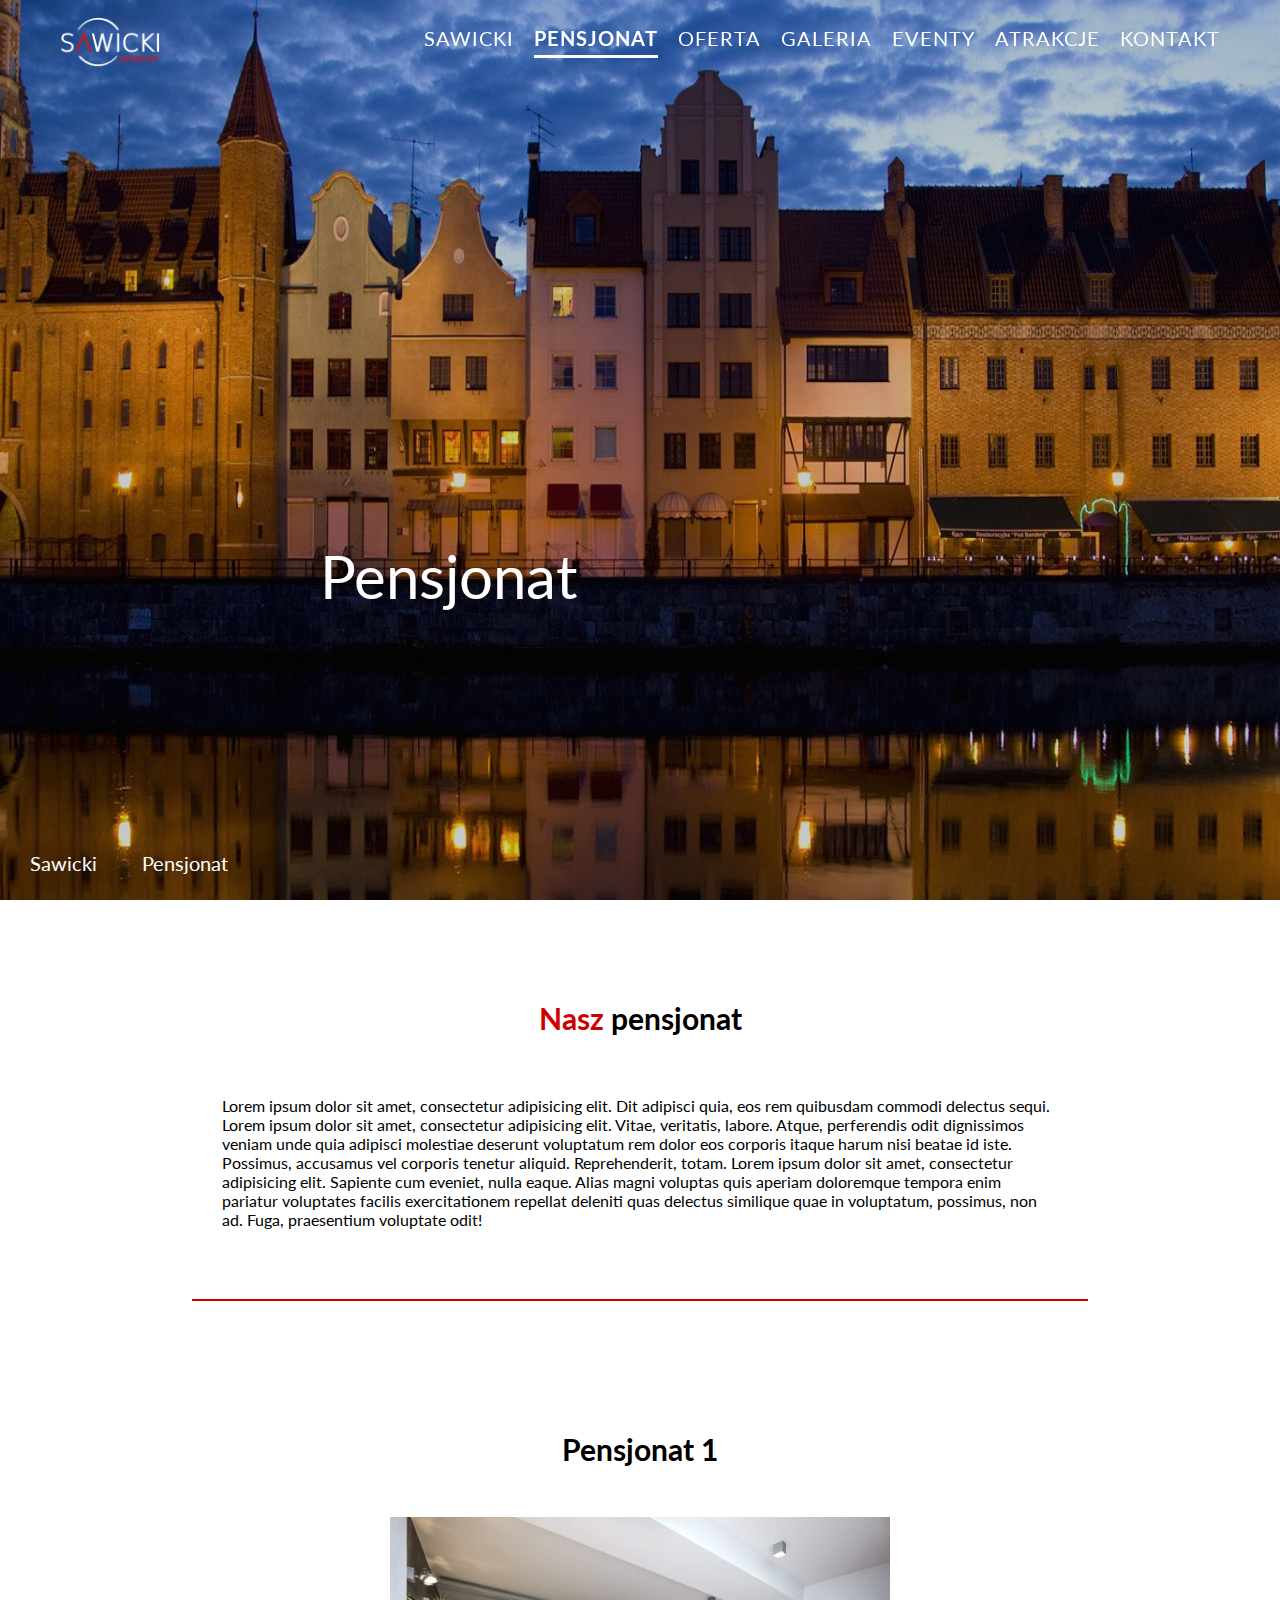
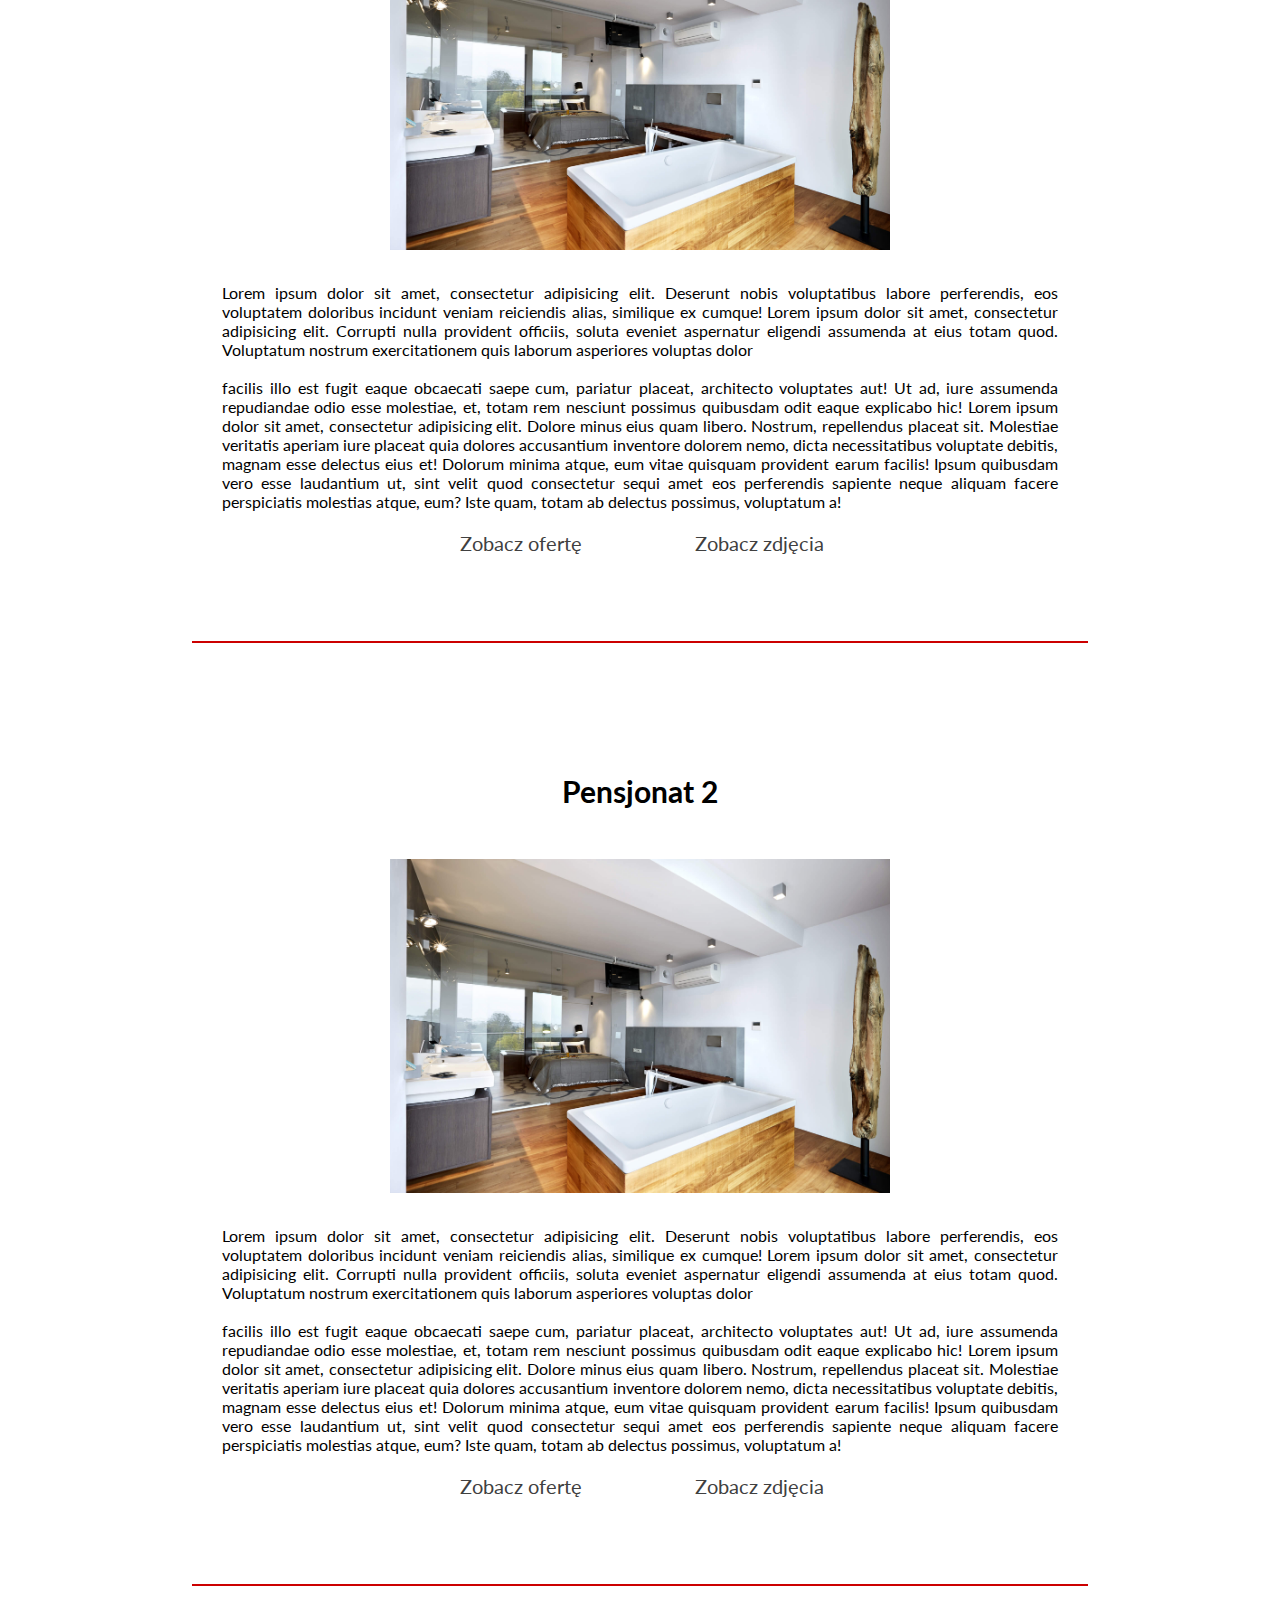
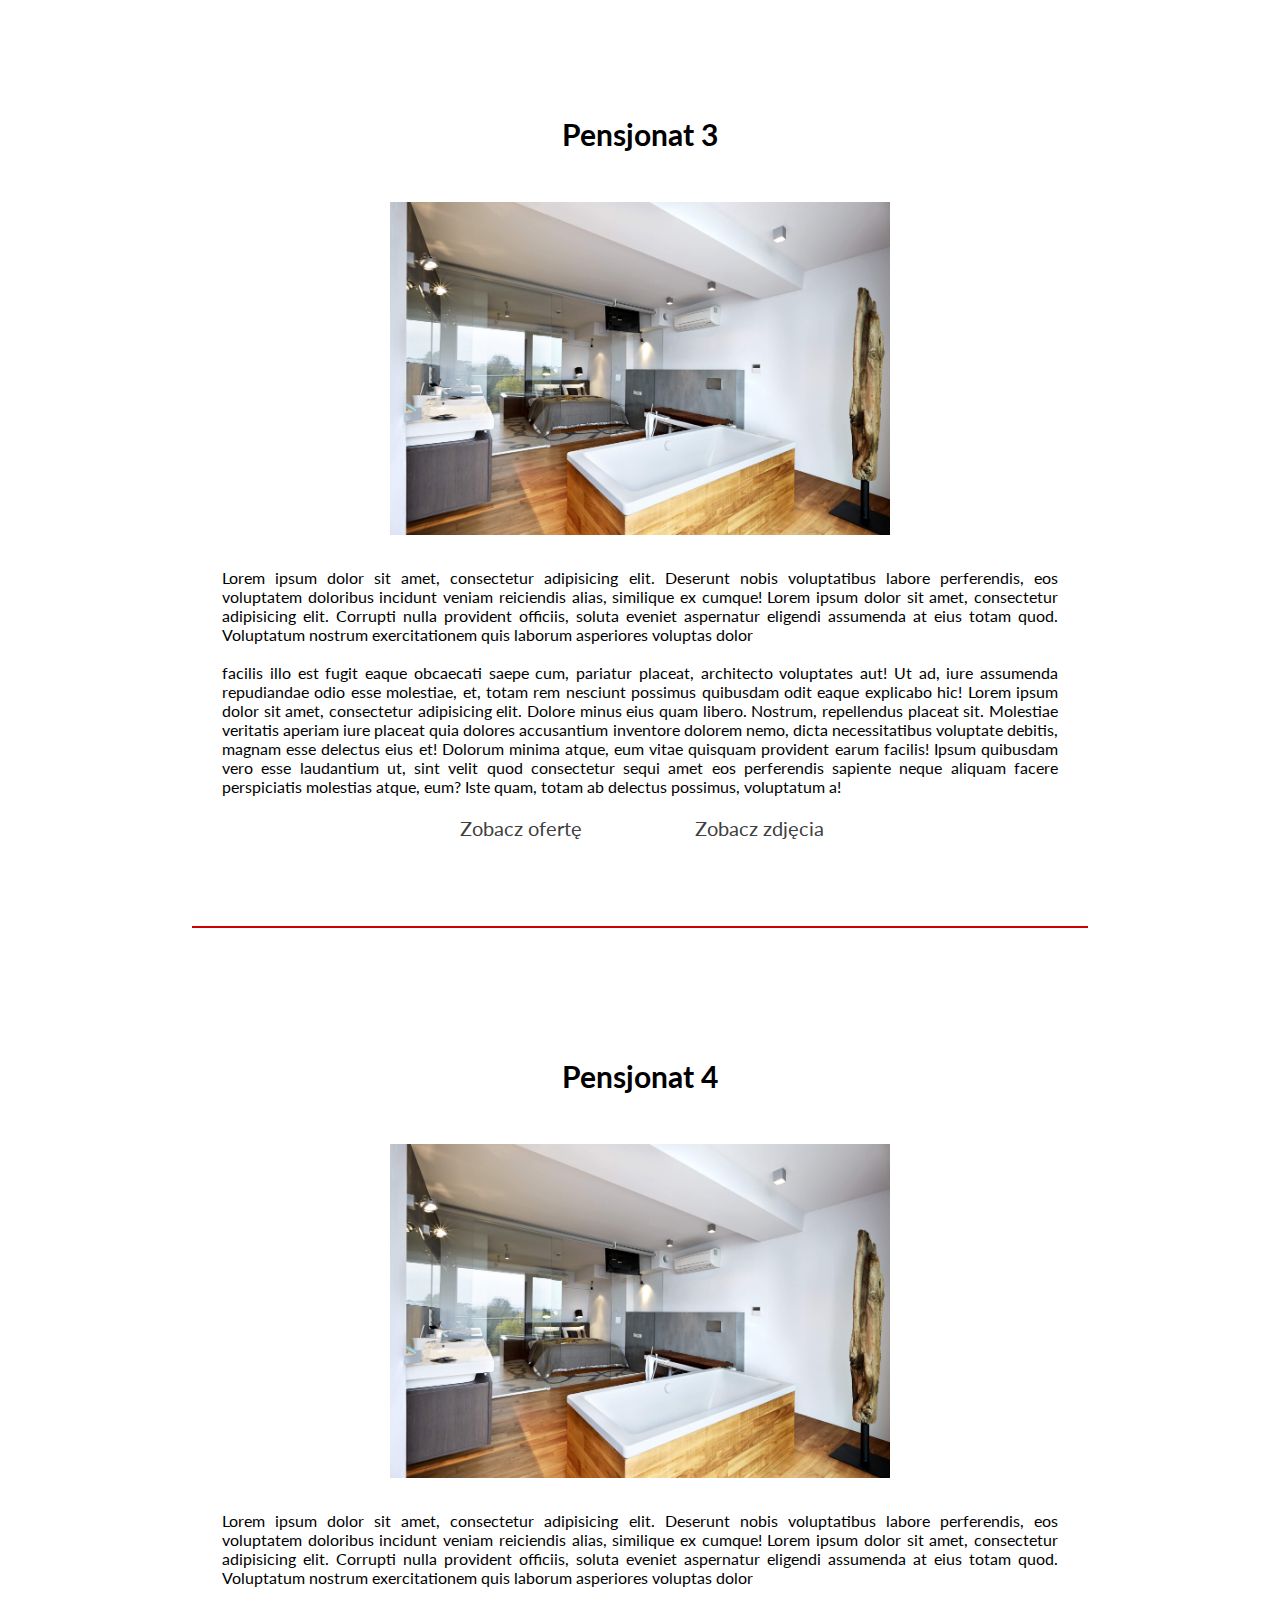
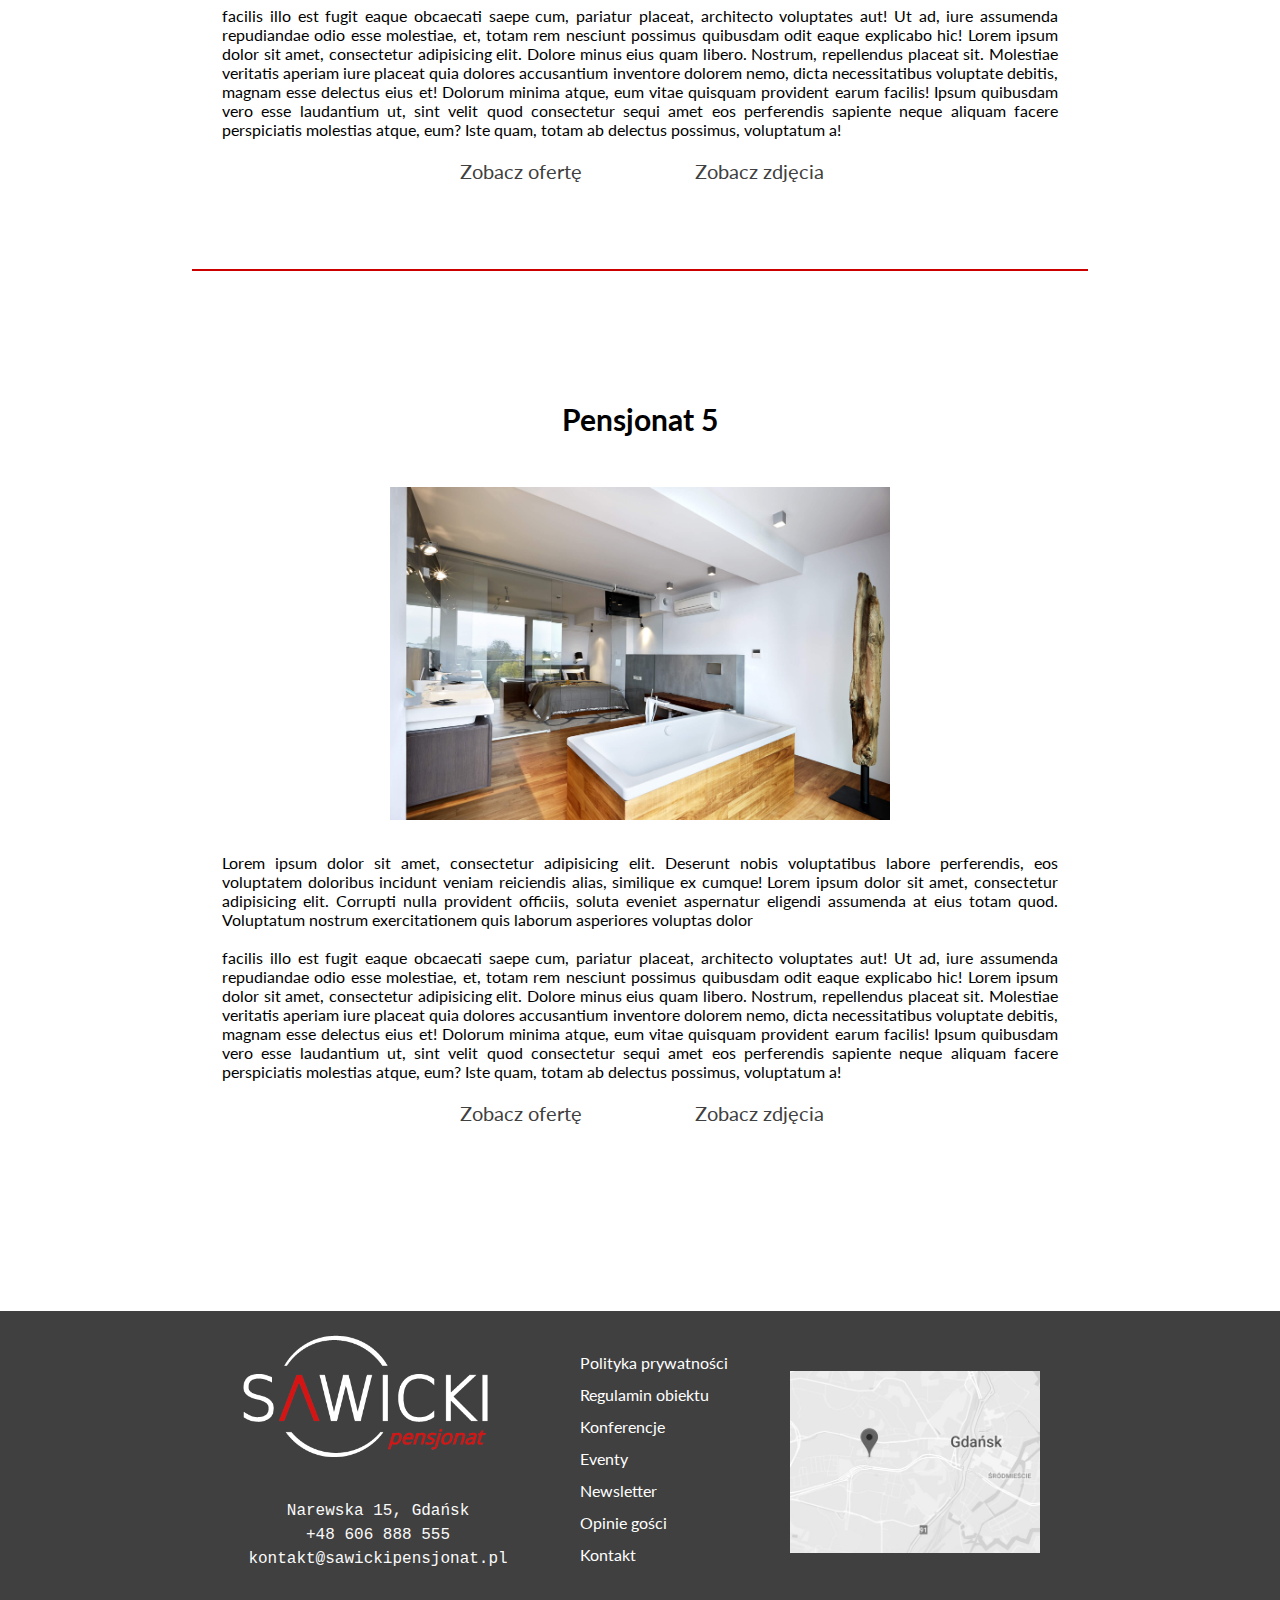
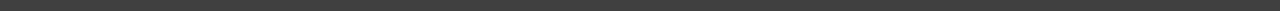
<file: guesthouse.html>
<!DOCTYPE html>
<html lang="pl">
<head>
<meta charset="UTF-8">
       <title>Pensjonat - Sawicki</title>
       <link rel="icon" href="img/ikona.ico" type="image/x-icon">

        <meta name="viewport" content="width=device-width, initial-scale=1">
       <link href="https://fonts.googleapis.com/css?family=Lato" rel="stylesheet">
       <link rel="stylesheet" href="https://use.fontawesome.com/releases/v5.7.1/css/all.css" integrity="sha384-fnmOCqbTlWIlj8LyTjo7mOUStjsKC4pOpQbqyi7RrhN7udi9RwhKkMHpvLbHG9Sr" crossorigin="anonymous">
       <link href="https://unpkg.com/aos@2.3.1/dist/aos.css" rel="stylesheet">
       <link rel="stylesheet" type="text/css" href="css/style.css">
</head>    
<body>
      
       <!-- Nav - menu -->
    <setcion >
        <nav class="nav">
            <div id="topbar">
                <div id="logo_topbar"><img src="img/logoB.png"></div>
                <div id="menu">
                    <ul class="top-menu">
                         <li class="top-menu-item " ><a href="index.html" class="nav-link ">Sawicki</a></li>
                         <li class="top-menu-item"><a href="guesthouse.html" class="nav-link current">Pensjonat</a></li>
                         <li class="top-menu-item"><a href="offert.html" class="nav-link ">Oferta</a></li>
                         <li class="top-menu-item"><a href="gallery.html" class="nav-link">Galeria</a></li>
                         <li class="top-menu-item"><a href="#" class="nav-link">Eventy</a></li>
                         <li class="top-menu-item"><a href="atractions.html" class="nav-link">Atrakcje</a></li>
                        <li class="top-menu-item"><a href="#" class="nav-link">Kontakt</a></li>
                    </ul>
                    
                    <a><i  class="fas fa-bars menu-icon " onclick="openMenu()"></i></a>
                    <div id="side-menu" class="mobile-menu mobile_menu_link_color ">
                        <a><i class="fas fa-times cross-icon" onclick="closeMenu()"></i></a>
                        <a href="index.html" class="nav-link">Sawicki</a>
                        <a href="#" class="nav-link current">Pensjonat</a>
                        <a href="offert.html" class="nav-link ">Oferta</a>
                        <a href="gallery.html" class="nav-link">Galeria</a>
                        <a href="#" class="nav-link">Eventy</a>
                        <a href="atractions.html" class="nav-link">Atrakcje</a> 
                        <a href="#" class="nav-link">Kontakt</a>  
                    </div>
                </div>
            </div >
            <div class="dropdown-container" >
            	<div id="menudrop" class="dropdown-start">
                	<ul>
						<li><a href="#guesthousescroll1" class="nav-link sm2 sm3 sm4 sm5" id="dropdownlink1">Pensjonat 1</a></li> 
						<li><a href="#guesthousescroll2" class="nav-link sm1 sm3 sm4 sm5" id="dropdownlink2">Pensjonat 2</a></li> 
						<li><a href="#guesthousescroll3" class="nav-link sm1 sm2 sm4 sm5" id="dropdownlink3">Pensjonat 3</a></li> 
						<li><a href="#guesthousescroll4" class="nav-link sm1 sm2 sm3 sm5" id="dropdownlink4">Pensjonat 4</a></li> 
						<li><a href="#guesthousescroll5" class="nav-link sm1 sm2 sm3 sm4" id="dropdownlink5">Pensjonat 5</a></li> 
					</ul>
            	</div>
			</div>
        </nav>
    </setcion>
    
    	
    
	<div class="header">
		<div class="overlay"></div>
		<div class="header-title">Pensjonat</div>
		<div class="down-menu"><a href="index.html">Sawicki </a><i class="fas fa-chevron-right down-menu-icon"></i><a href="#"> Pensjonat</a>
		</div>
		<picture class="pic">
			<source media="(max-width: 360px) and (-webkit-min-device-pixel-ratio: 1.3), (max-width: 360px) and (-o-min-device-pixel-ratio: 13/10), (max-width: 360px) and (min-resolution: 120dpi)" srcset="img/guesthouse/gh720.jpg">
			<source media="(max-width: 360px)" srcset="img/guesthouse/gh360.jpg">
			<source media="(max-width: 480px) and (-webkit-min-device-pixel-ratio: 1.3), (max-width: 480px) and (-o-min-device-pixel-ratio: 13/10), (max-width: 480px) and (min-resolution: 120dpi)" srcset="img/guesthouse/gh960.jpg">
			<source media="(max-width: 480px)" srcset="img/guesthouse/gh480.jpg">
			<source media="(max-width: 768px)" srcset="img/guesthouse/gh768.jpg">
			<source media="(max-width: 1024px)" srcset="img/guesthouse/gh1024.jpg">
			<source media="(max-width: 1366px)" srcset="img/guesthouse/gh1366.jpg">
			<source media="(max-width: 1440px)" srcset="img/guesthouse/gh1440.jpg">
			<img src="img/guesthouse/gh1920.jpg" class="pic" alt="">
			</picture>
    </div>
     <div id="guesthouse_container">
        <div id="menu_js">
            <div class="flex_con">
                <div class="content-container">
                    <div class="content">
                        <div class="guesthouse-header">
                        	<h2><span style="color:#cc0000;">Nasz</span> pensjonat</h2>
                        </div>
                        <div class="guesthouse-info">
                        	<p>Lorem ipsum dolor sit amet, consectetur adipisicing elit. Dit adipisci quia, eos rem quibusdam commodi delectus sequi. Lorem ipsum dolor sit amet, consectetur adipisicing elit. Vitae, veritatis, labore. Atque, perferendis odit dignissimos veniam unde quia adipisci molestiae deserunt voluptatum rem dolor eos corporis itaque harum nisi beatae id iste. Possimus, accusamus vel corporis tenetur aliquid. Reprehenderit, totam. Lorem ipsum dolor sit amet, consectetur adipisicing elit. Sapiente cum eveniet, nulla eaque. Alias magni voluptas quis aperiam doloremque tempora enim pariatur voluptates facilis exercitationem repellat deleniti quas delectus similique quae in voluptatum, possimus, non ad. Fuga, praesentium voluptate odit!</p>
                        </div>
                        
                        <div id="guesthousescroll1"></div> 
                        <div id="stage1" class="stage" >
                            <div class="stage-header"><h2>Pensjonat 1</h2></div>
                            <div class="guesthousebox" >
                                <div class="guesthouse-image" ><img src="img/pensjonat.jpg"></div>
                                <div class="guesthouse-details">
										<p>Lorem ipsum dolor sit amet, consectetur adipisicing elit. Deserunt nobis voluptatibus labore perferendis, eos voluptatem doloribus incidunt veniam reiciendis alias, similique ex cumque! Lorem ipsum dolor sit amet, consectetur adipisicing elit. Corrupti nulla provident officiis, soluta eveniet aspernatur eligendi assumenda at eius totam quod. Voluptatum nostrum exercitationem quis laborum asperiores voluptas dolor</p>
										<br> 
										<p>facilis illo est fugit eaque obcaecati saepe cum, pariatur placeat, architecto voluptates aut! Ut ad, iure assumenda repudiandae odio esse molestiae, et, totam rem nesciunt possimus quibusdam odit eaque explicabo hic! Lorem ipsum dolor sit amet, consectetur adipisicing elit. Dolore minus eius quam libero. Nostrum, repellendus placeat sit. Molestiae veritatis aperiam iure placeat quia dolores accusantium inventore dolorem nemo, dicta necessitatibus voluptate debitis, magnam esse delectus eius et! Dolorum minima atque, eum vitae quisquam provident earum facilis! Ipsum quibusdam vero esse laudantium ut, sint velit quod consectetur sequi amet eos perferendis sapiente neque aliquam facere perspiciatis molestias atque, eum? Iste quam, totam ab delectus possimus, voluptatum a!</p>
                                   		<div class="links-to-subpages">
											<div style="display: block; float: right" class="icon-link">
												<div class="icon-con">
													<a href="#"><i class="fas fa-images icon-offert"></i></a>
													<div class="show_more">Zobacz zdjęcia</div>
												</div>
											</div>
											<div style="display: block; float: left" class="icon-link">
												<div class="icon-con">
													<a href="offert.html#offertscroll1"><i class="fas fa-scroll"></i></a>
													<div class="show_more">Zobacz ofertę</div>
													
												</div>
											</div>
                                        </div>
                                    </div>
                            </div>
                        </div>
                        <div id="guesthousescroll2"></div>
                        <div id="stage2" class="stage">
                            <div class="stage-header"><h2>Pensjonat 2</h2></div>
                            <div class="guesthousebox">
                                <div class="guesthouse-image reversed_image" ><img src="img/pensjonat.jpg"></div>
                                
                                    <div class="guesthouse-details">
                                    	<p>Lorem ipsum dolor sit amet, consectetur adipisicing elit. Deserunt nobis voluptatibus labore perferendis, eos voluptatem doloribus incidunt veniam reiciendis alias, similique ex cumque! Lorem ipsum dolor sit amet, consectetur adipisicing elit. Corrupti nulla provident officiis, soluta eveniet aspernatur eligendi assumenda at eius totam quod. Voluptatum nostrum exercitationem quis laborum asperiores voluptas dolor</p>
										<br> 
										<p>facilis illo est fugit eaque obcaecati saepe cum, pariatur placeat, architecto voluptates aut! Ut ad, iure assumenda repudiandae odio esse molestiae, et, totam rem nesciunt possimus quibusdam odit eaque explicabo hic! Lorem ipsum dolor sit amet, consectetur adipisicing elit. Dolore minus eius quam libero. Nostrum, repellendus placeat sit. Molestiae veritatis aperiam iure placeat quia dolores accusantium inventore dolorem nemo, dicta necessitatibus voluptate debitis, magnam esse delectus eius et! Dolorum minima atque, eum vitae quisquam provident earum facilis! Ipsum quibusdam vero esse laudantium ut, sint velit quod consectetur sequi amet eos perferendis sapiente neque aliquam facere perspiciatis molestias atque, eum? Iste quam, totam ab delectus possimus, voluptatum a!</p>
                                        <div class="links-to-subpages">
											<div style="display: block; float: right" class="icon-link">
												<div class="icon-con">
													<a href="#"><i class="fas fa-images icon-offert"></i></a>
													<div class="show_more">Zobacz zdjęcia</div>
												</div>
											</div>
											<div style="display: block; float: left" class="icon-link">
												<div class="icon-con">
													<a href="offert.html#offertscroll2"><i class="fas fa-scroll"></i></a>
													<div class="show_more">Zobacz ofertę</div>
												</div>
											</div>
										</div>
                                    </div>
                            </div>
                        </div>
						<div id="guesthousescroll3"></div>
                        <div id="stage3" class="stage">
                            <div class="stage-header"><h2>Pensjonat 3</h2></div>
                            <div class="guesthousebox">
                                <div class="guesthouse-image" ><img src="img/pensjonat.jpg"></div>
                                
                                    <div class="guesthouse-details">
                                       <p>Lorem ipsum dolor sit amet, consectetur adipisicing elit. Deserunt nobis voluptatibus labore perferendis, eos voluptatem doloribus incidunt veniam reiciendis alias, similique ex cumque! Lorem ipsum dolor sit amet, consectetur adipisicing elit. Corrupti nulla provident officiis, soluta eveniet aspernatur eligendi assumenda at eius totam quod. Voluptatum nostrum exercitationem quis laborum asperiores voluptas dolor</p>
										<br> 
										<p>facilis illo est fugit eaque obcaecati saepe cum, pariatur placeat, architecto voluptates aut! Ut ad, iure assumenda repudiandae odio esse molestiae, et, totam rem nesciunt possimus quibusdam odit eaque explicabo hic! Lorem ipsum dolor sit amet, consectetur adipisicing elit. Dolore minus eius quam libero. Nostrum, repellendus placeat sit. Molestiae veritatis aperiam iure placeat quia dolores accusantium inventore dolorem nemo, dicta necessitatibus voluptate debitis, magnam esse delectus eius et! Dolorum minima atque, eum vitae quisquam provident earum facilis! Ipsum quibusdam vero esse laudantium ut, sint velit quod consectetur sequi amet eos perferendis sapiente neque aliquam facere perspiciatis molestias atque, eum? Iste quam, totam ab delectus possimus, voluptatum a!</p>
                                        <div class="links-to-subpages">
											<div style="display: block; float: right" class="icon-link">

												<div class="icon-con">
													<a href="#"><i class="fas fa-images icon-offert"></i></a>
													<div class="show_more">Zobacz zdjęcia</div>
												</div>
											</div>
											<div style="display: block; float: left" class="icon-link">
												<div class="icon-con" >
													<a href="offert.html#offertscroll3"><i class="fas fa-scroll"></i></a>
													<div class="show_more">Zobacz ofertę</div>
												</div>
											</div>
										</div>
                                    </div>
                                
                            </div>
                        </div>												<div id="guesthousescroll4"></div>
                        <div id="stage4" class="stage">
                            <div class="stage-header"><h2>Pensjonat 4</h2></div>
                            <div class="guesthousebox reverse">
                                <div class="guesthouse-image reversed_image"><img src="img/pensjonat.jpg"></div>
                                
                                    <div class="guesthouse-details">
                                       <p>Lorem ipsum dolor sit amet, consectetur adipisicing elit. Deserunt nobis voluptatibus labore perferendis, eos voluptatem doloribus incidunt veniam reiciendis alias, similique ex cumque! Lorem ipsum dolor sit amet, consectetur adipisicing elit. Corrupti nulla provident officiis, soluta eveniet aspernatur eligendi assumenda at eius totam quod. Voluptatum nostrum exercitationem quis laborum asperiores voluptas dolor</p>
										<br> 
										<p>facilis illo est fugit eaque obcaecati saepe cum, pariatur placeat, architecto voluptates aut! Ut ad, iure assumenda repudiandae odio esse molestiae, et, totam rem nesciunt possimus quibusdam odit eaque explicabo hic! Lorem ipsum dolor sit amet, consectetur adipisicing elit. Dolore minus eius quam libero. Nostrum, repellendus placeat sit. Molestiae veritatis aperiam iure placeat quia dolores accusantium inventore dolorem nemo, dicta necessitatibus voluptate debitis, magnam esse delectus eius et! Dolorum minima atque, eum vitae quisquam provident earum facilis! Ipsum quibusdam vero esse laudantium ut, sint velit quod consectetur sequi amet eos perferendis sapiente neque aliquam facere perspiciatis molestias atque, eum? Iste quam, totam ab delectus possimus, voluptatum a!</p>
                                       <div class="links-to-subpages">
										   <div style=" float: right" class="icon-link">
												<div class="icon-con">
													<a href="#"><i class="fas fa-images icon-offert"></i></a>
													<div class="show_more">Zobacz zdjęcia</div>
												</div>
											</div>
											<div style=" float: left" class="icon-link">
												<div class="icon-con" >
													<a href="offert.html#offertscroll4"><i class="fas fa-scroll"></i></a>
													<div class="show_more">Zobacz ofertę</div>
												</div>
											</div>
										</div>
                                    </div>
                                
                                
                            </div>
                        </div>
						<div id="guesthousescroll5"></div>
                        <div id="stage5" class="stage">
                            <div class="stage-header"><h2>Pensjonat 5</h2></div>
                            <div class="guesthousebox">
                                <div class="guesthouse-image"><img src="img/pensjonat.jpg"></div> 
                                
                                    <div class="guesthouse-details">
                                       	<p>Lorem ipsum dolor sit amet, consectetur adipisicing elit. Deserunt nobis voluptatibus labore perferendis, eos voluptatem doloribus incidunt veniam reiciendis alias, similique ex cumque! Lorem ipsum dolor sit amet, consectetur adipisicing elit. Corrupti nulla provident officiis, soluta eveniet aspernatur eligendi assumenda at eius totam quod. Voluptatum nostrum exercitationem quis laborum asperiores voluptas dolor</p>
										<br> 
										<p>facilis illo est fugit eaque obcaecati saepe cum, pariatur placeat, architecto voluptates aut! Ut ad, iure assumenda repudiandae odio esse molestiae, et, totam rem nesciunt possimus quibusdam odit eaque explicabo hic! Lorem ipsum dolor sit amet, consectetur adipisicing elit. Dolore minus eius quam libero. Nostrum, repellendus placeat sit. Molestiae veritatis aperiam iure placeat quia dolores accusantium inventore dolorem nemo, dicta necessitatibus voluptate debitis, magnam esse delectus eius et! Dolorum minima atque, eum vitae quisquam provident earum facilis! Ipsum quibusdam vero esse laudantium ut, sint velit quod consectetur sequi amet eos perferendis sapiente neque aliquam facere perspiciatis molestias atque, eum? Iste quam, totam ab delectus possimus, voluptatum a!</p>
                                        <div class="links-to-subpages">
											<div style="display: block; float: right" class="icon-link">
												<div class="icon-con">
													<a href="#"><i class="fas fa-images icon-offert"></i></a>
													<div class="show_more">Zobacz zdjęcia</div>
												</div>
											</div>
											<div style="display: block; float: left" class="icon-link">
												<div class="icon-con" >
													<a href="offert.html#offertscroll5"><i class="fas fa-scroll"></i></a>
													<div class="show_more">Zobacz ofertę</div>
												</div>
											</div>
										</div>
                                    </div>
                            </div>
                        </div>
                    </div>
                    
                </div>
            </div> 
            <div class="footer">
                <div id="footer_centered">
                   <div class="back-to-top"><a href="#"><i class="fas fa-arrow-up"></i></a></div>
                    <div class="logoB"><img class="footer-logo" src="img/logoB.png"></div>
                    <pre>
    Narewska 15, Gdańsk
    +48 606 888 555
    kontakt@sawickipensjonat.pl
                    </pre>
                    <div class="img_map"><a href="https://www.google.com/maps/place/Narewska+15,+80-110+Gda%C5%84sk/data=!4m2!3m1!1s0x46fd73864147dda1:0x282bdb8cbae58dd2?ved=2ahUKEwjd1LTV4c3gAhVKcZoKHZwCAZAQ8gEwAHoECAAQAQ" target="_blank"><img src="img/mapa.jpg"></a></div>
                    <ul class="footer_link">
                        <li><a>Polityka prywatności</a></li>
                        <li><a>Regulamin obiektu</a></li>
                        <li><a>Konferencje</a></li>
                        <li><a>Eventy</a></li>
                        <li><a>Newsletter</a></li>
                        <li><a>Opinie gości</a></li>
                        <li><a>Kontakt</a></li>
                    </ul>
                </div>
            </div>
        </div>
    </div>
    
    
<script src="https://unpkg.com/aos@2.3.1/dist/aos.js"></script>
<script src="https://cdnjs.cloudflare.com/ajax/libs/jquery/3.3.1/jquery.js"></script>
<script src="js/ScrollMagic.min.js"></script>
<script src="js/menu.js"></script>
<script src="js/magicscroll.js"></script>

<script>
  AOS.init();
</script>
</body>
</html>
</file>
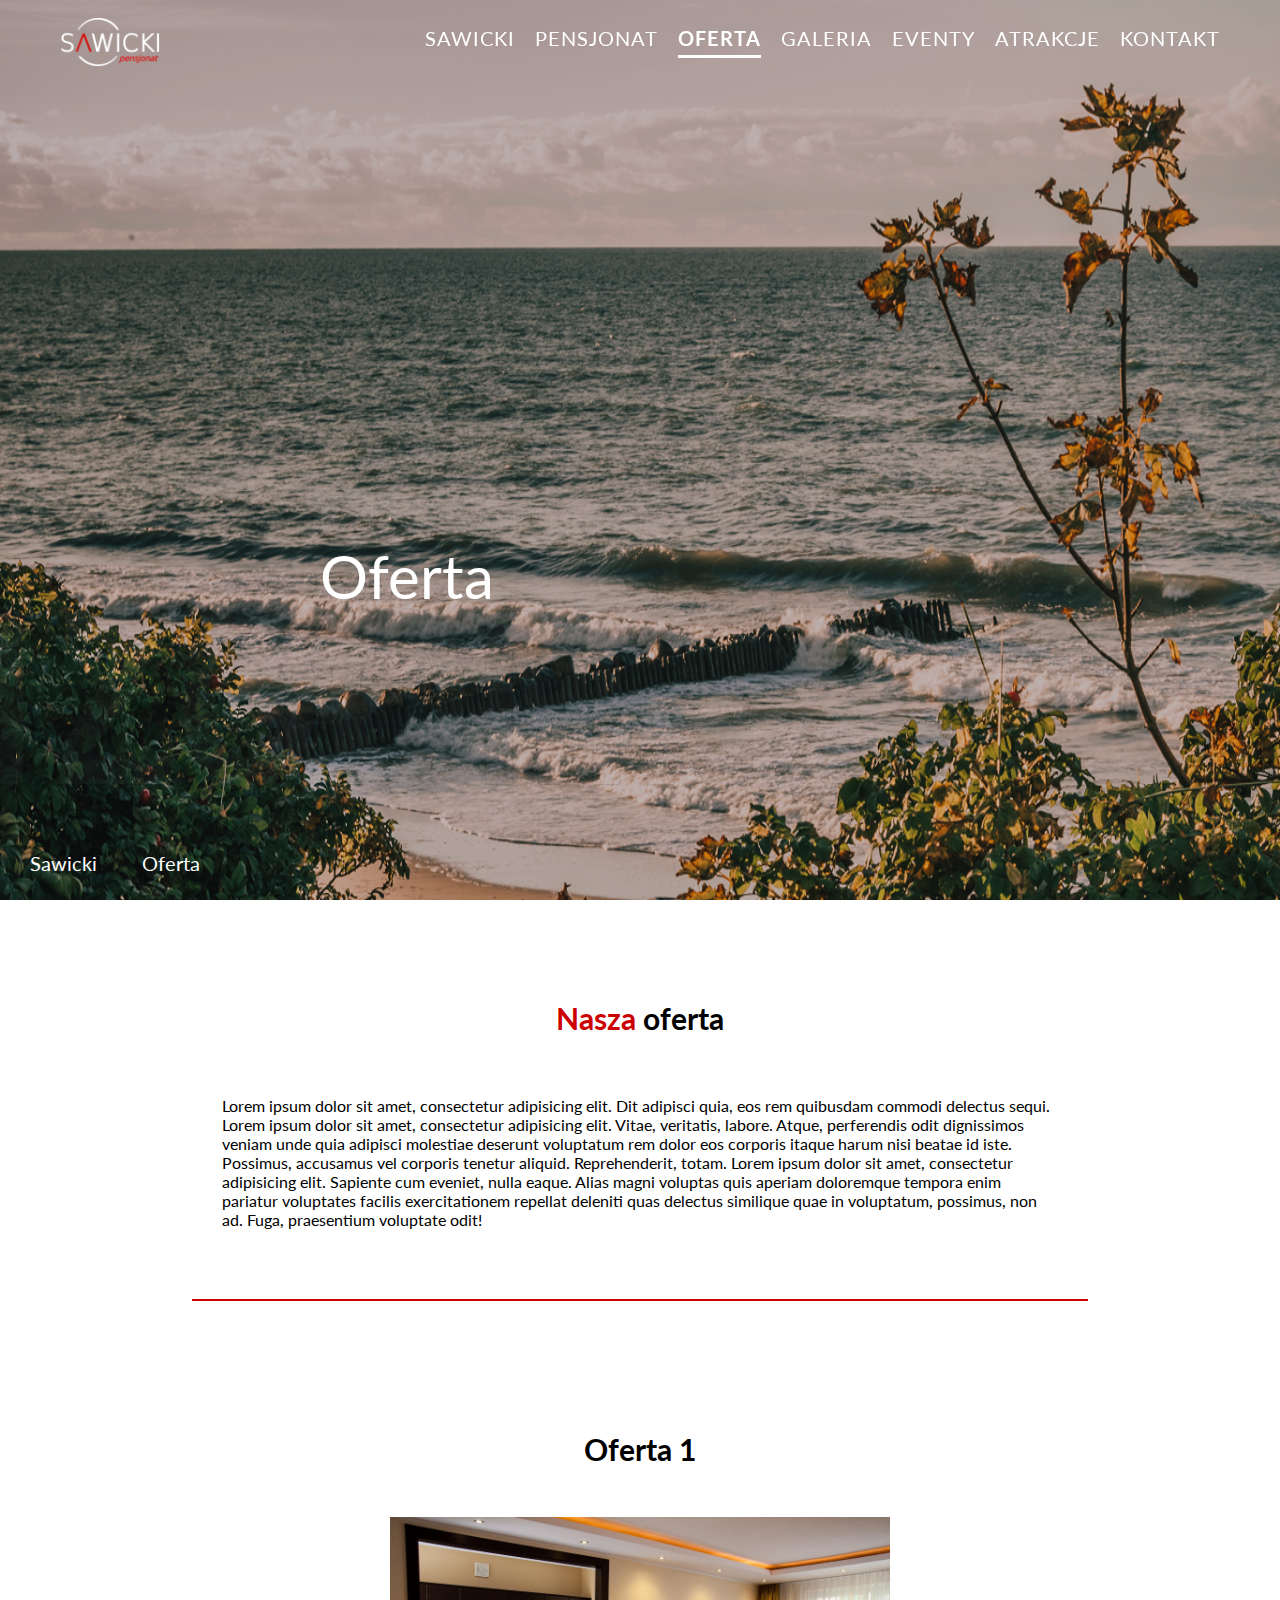
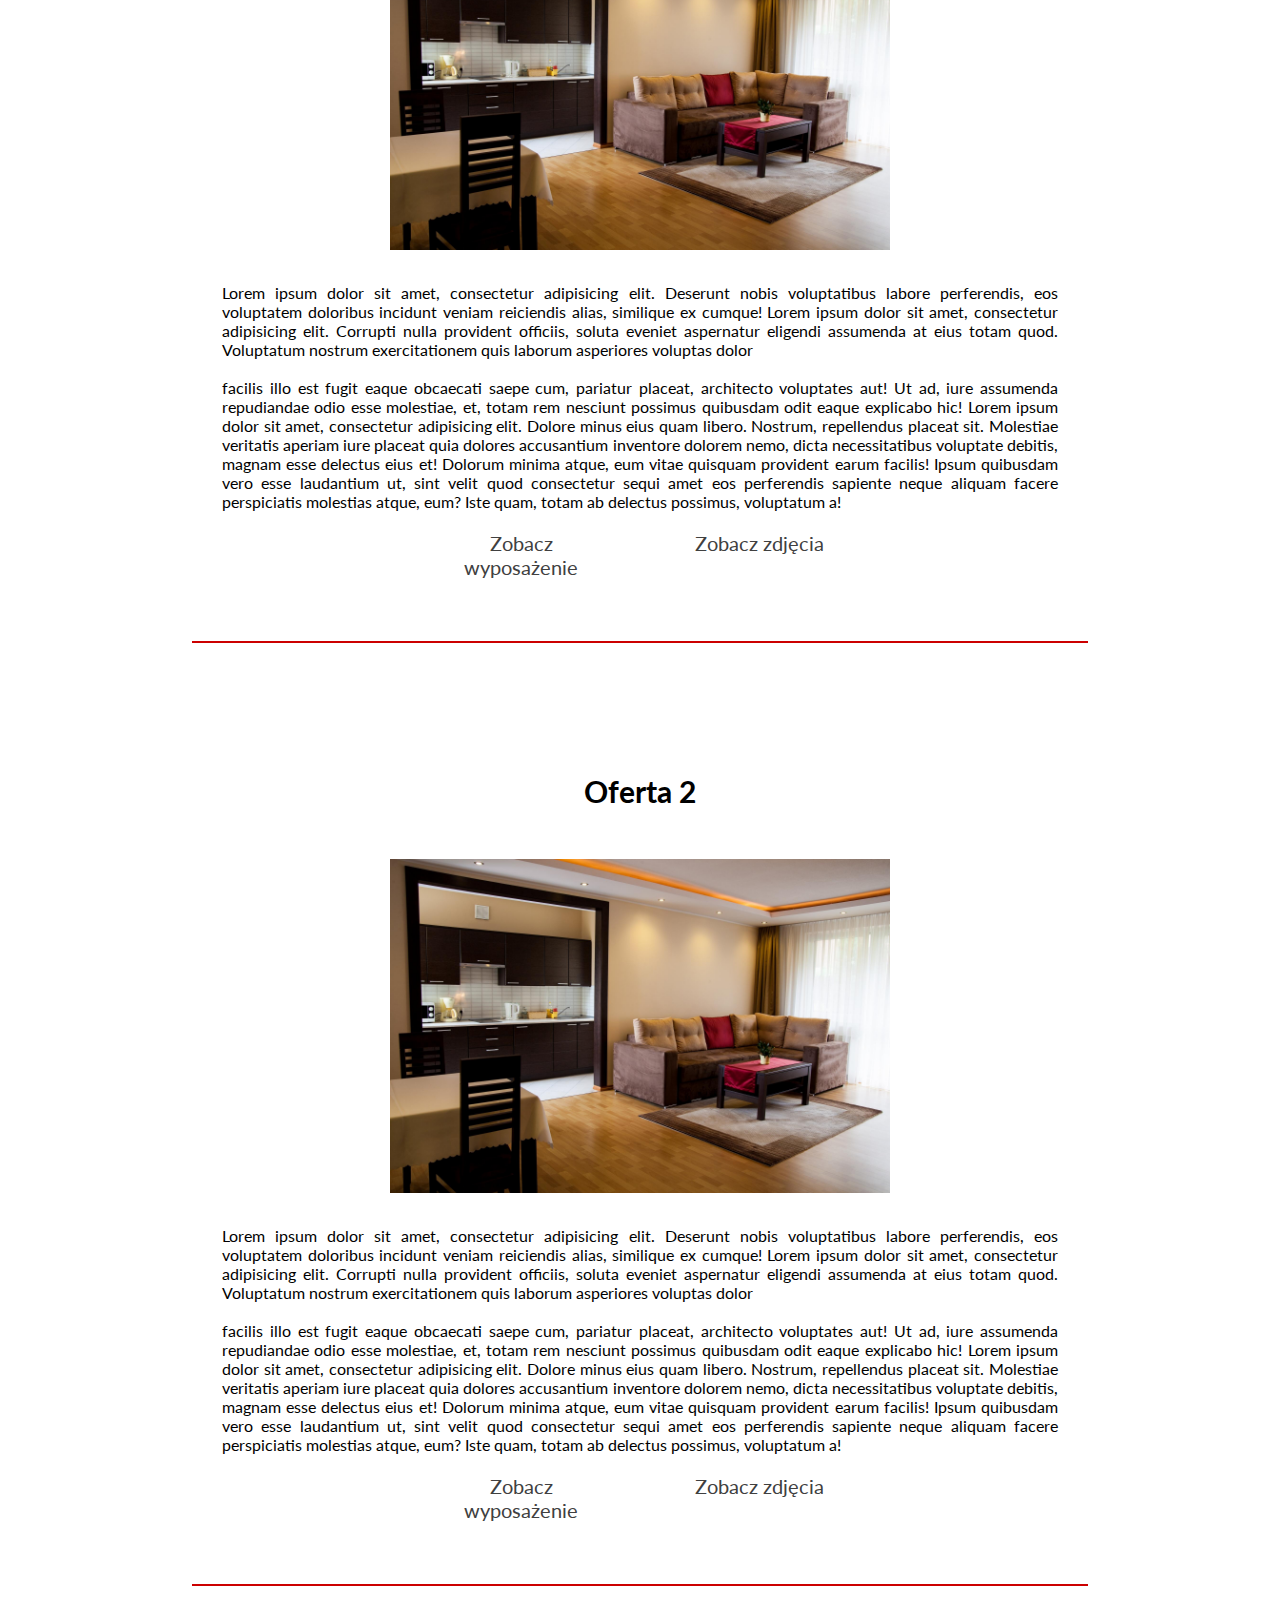
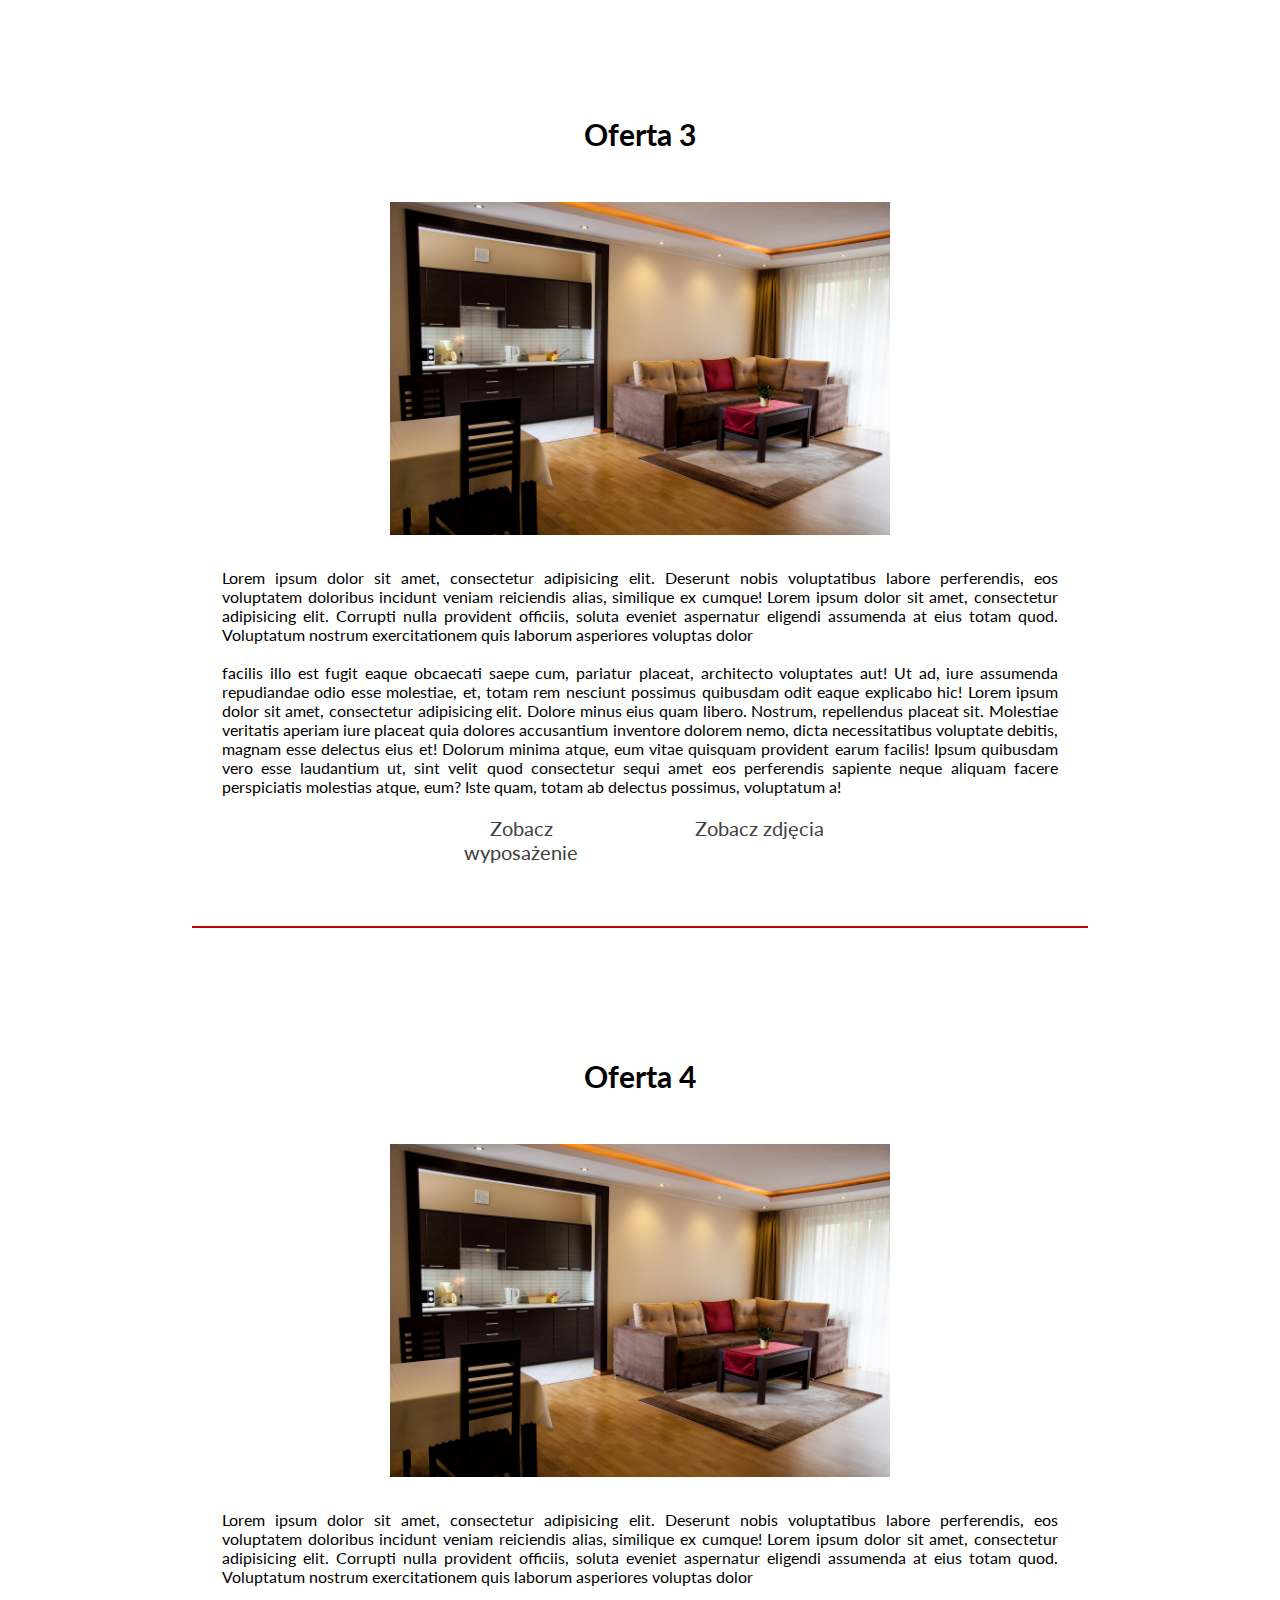
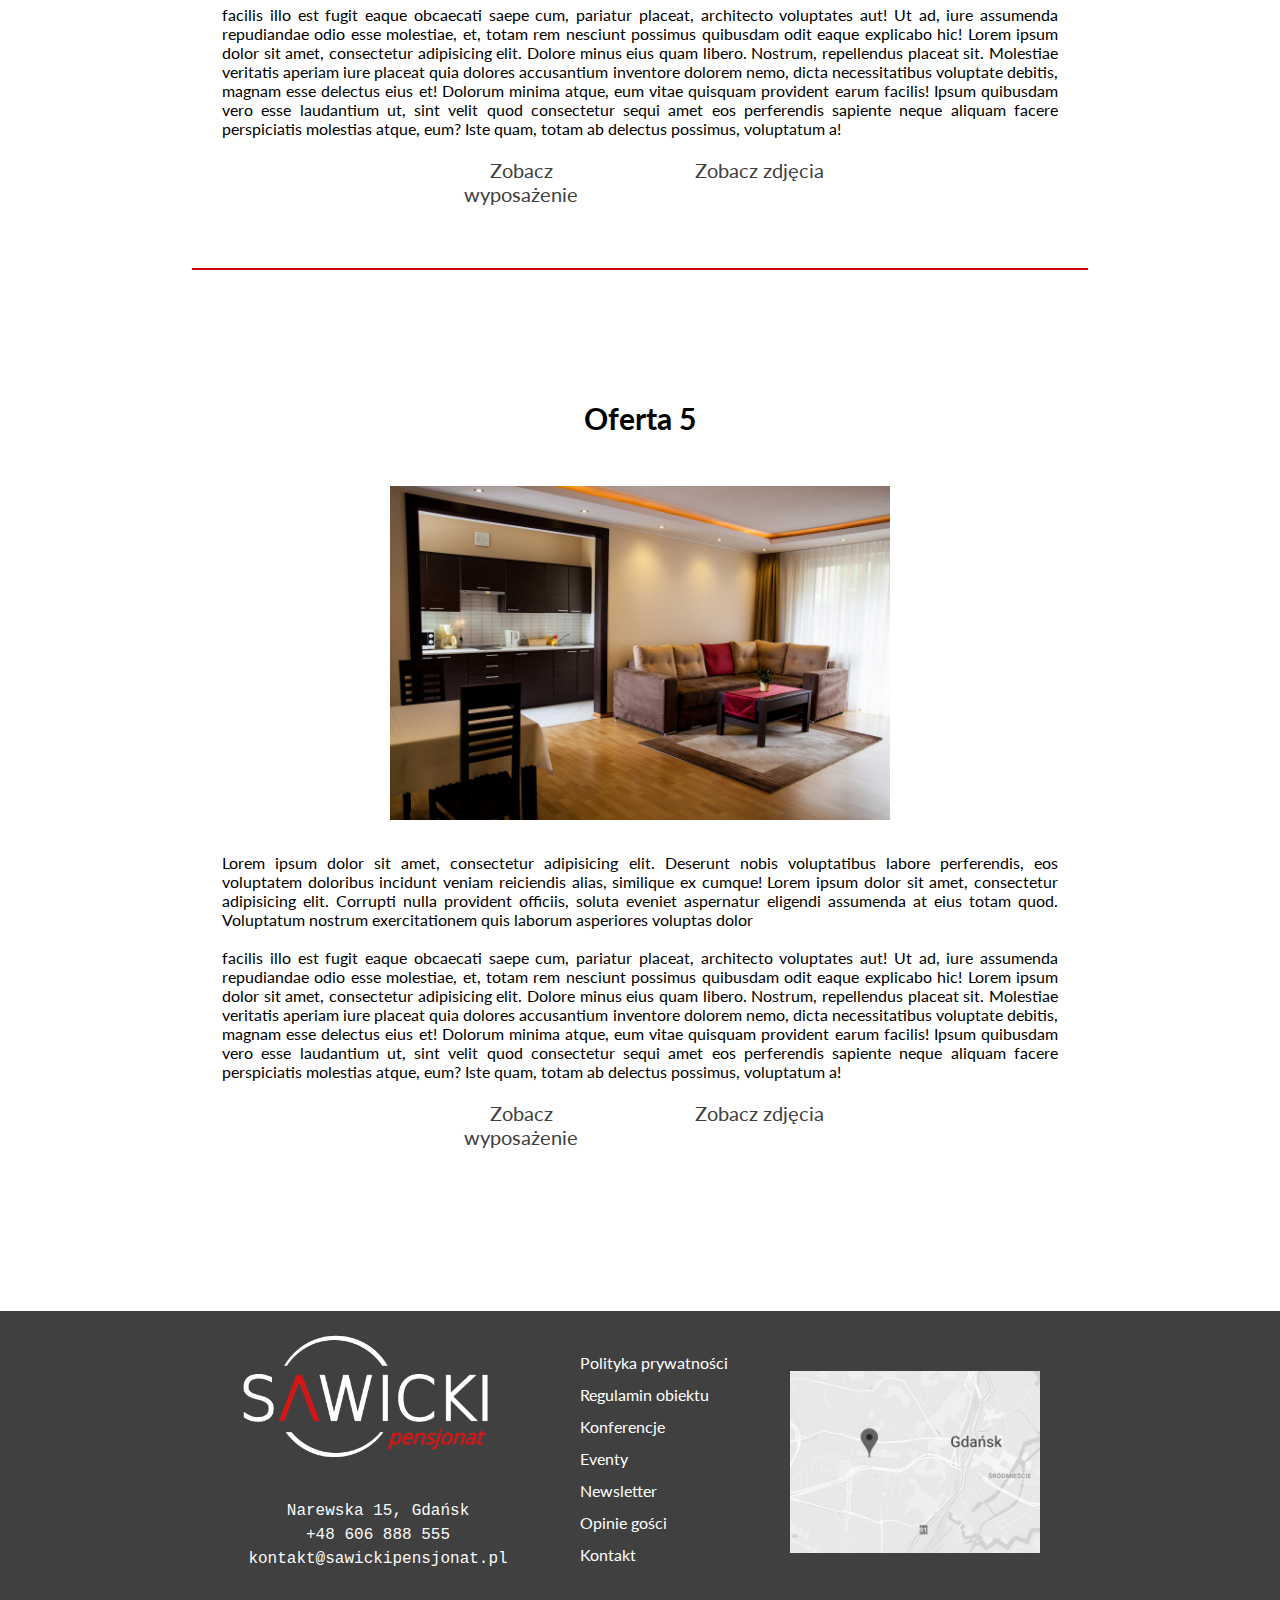
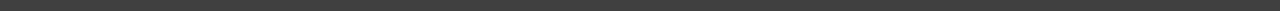
<file: offert.html>
﻿<!DOCTYPE html>
<html lang="pl">
<head>
<meta charset="UTF-8">
       <title>Oferta - Sawicki</title>
       <link rel="icon" href="img/ikona.ico" type="image/x-icon">
        <meta name="viewport" content="width=device-width, initial-scale=1">
       <link href="https://fonts.googleapis.com/css?family=Lato" rel="stylesheet">
       <link rel="stylesheet" href="https://use.fontawesome.com/releases/v5.7.1/css/all.css" integrity="sha384-fnmOCqbTlWIlj8LyTjo7mOUStjsKC4pOpQbqyi7RrhN7udi9RwhKkMHpvLbHG9Sr" crossorigin="anonymous">
       <link href="https://unpkg.com/aos@2.3.1/dist/aos.css" rel="stylesheet">
       <link rel="stylesheet" type="text/css" href="css/style.css">
</head>    
<body>
      
       <!-- Nav - menu -->
    <setcion >
        <nav class="nav">
            <div id="topbar">
                <div id="logo_topbar"><img src="img/logoB.png"></div>
                <div id="menu">
                    <ul class="top-menu">
                         <li class="top-menu-item " ><a href="index.html" class="nav-link ">Sawicki</a></li>
                         <li class="top-menu-item"><a href="guesthouse.html" class="nav-link">Pensjonat</a></li>
                         <li class="top-menu-item"><a href="offert.html" class="nav-link current">Oferta</a></li>
                         <li class="top-menu-item"><a href="gallery.html" class="nav-link">Galeria</a></li>
                         <li class="top-menu-item"><a href="#" class="nav-link">Eventy</a></li>
                         <li class="top-menu-item"><a href="atractions.html" class="nav-link">Atrakcje</a></li>
                        <li class="top-menu-item"><a href="#" class="nav-link">Kontakt</a></li>
                    </ul>
                    
                    <a><i  class="fas fa-bars menu-icon " onclick="openMenu()"></i></a>
                    <div id="side-menu" class="mobile-menu mobile_menu_link_color ">
                        <a><i class="fas fa-times cross-icon" onclick="closeMenu()"></i></a>
                        <a href="index.html" class="nav-link">Sawicki</a>
                        <a href="guesthouse.html" class="nav-link">Pensjonat</a>
                        <a href="offert.html" class="nav-link current">Oferta</a>
                        <a href="gallery.html" class="nav-link">Galeria</a>
                        <a href="#" class="nav-link">Eventy</a>
                        <a href="atractions.html" class="nav-link">Atrakcje</a> 
                        <a href="#" class="nav-link">Kontakt</a>  
                    </div>
                </div>
            </div>
            <div class="dropdown-container">
				<div id="menudrop" class="dropdown-start">
					<ul>
						<li><a href="#offertscroll1" class="nav-link sm2 sm3 sm3 sm4 sm5">Oferta 1</a></li> 
						<li><a href="#offertscroll2" class="nav-link sm1 sm3 sm4 sm5">Oferta 2</a></li> 
						<li><a href="#offertscroll3" class="nav-link sm1 sm2 sm4 sm5">Oferta 3</a></li> 
						<li><a href="#offertscroll4" class="nav-link sm1 sm2 sm3 sm5">Oferta 4</a></li> 
						<li><a href="#offertscroll5" class="nav-link sm1 sm2 sm3 sm4">Oferta 5</a></li> 
					</ul>
				</div> 
       		</div>
        </nav>
    </setcion>
    <div class="header">
		<div class="overlay"></div>
		<div class="header-title">Oferta</div>
		<div class="down-menu"><a href="index.html">Sawicki </a><i class="fas fa-chevron-right down-menu-icon"></i><a href="#"> Oferta</a> 
		</div>
		<picture class="pic">
			<source media="(max-width: 360px) and (-webkit-min-device-pixel-ratio: 1.3), (max-width: 360px) and (-o-min-device-pixel-ratio: 13/10), (max-width: 360px) and (min-resolution: 120dpi)" srcset="img/offert/o720.jpg">
			<source media="(max-width: 360px)" srcset="img/offert/o360.jpg">
			<source media="(max-width: 480px) and (-webkit-min-device-pixel-ratio: 1.3), (max-width: 480px) and (-o-min-device-pixel-ratio: 13/10), (max-width: 480px) and (min-resolution: 120dpi)" srcset="img/offert/o960.jpg">
			<source media="(max-width: 480px)" srcset="img/offert/o480.jpg">
			<source media="(max-width: 768px)" srcset="img/offert/o768.jpg">
			<source media="(max-width: 1024px)" srcset="img/offert/o1024.jpg">
			<source media="(max-width: 1366px)" srcset="img/offert/o1366.jpg">
			<source media="(max-width: 1440px)" srcset="img/offert/o1440.jpg">
			<img src="img/offert/o1920.jpg" class="pic" alt="">
			</picture>
    </div>
    <div id="offert_container">
        <div id="menu_js">
            <div class="flex_con">
                <div class="content-container">
                    <div class="content">
                        <div class="guesthouse-header">
                        	<h2><span style="color:#cc0000;">Nasza</span> oferta</h2>
                        </div>
                        <div class="offert-info">
                         
                        	<p>Lorem ipsum dolor sit amet, consectetur adipisicing elit. Dit adipisci quia, eos rem quibusdam commodi delectus sequi. Lorem ipsum dolor sit amet, consectetur adipisicing elit. Vitae, veritatis, labore. Atque, perferendis odit dignissimos veniam unde quia adipisci molestiae deserunt voluptatum rem dolor eos corporis itaque harum nisi beatae id iste. Possimus, accusamus vel corporis tenetur aliquid. Reprehenderit, totam. Lorem ipsum dolor sit amet, consectetur adipisicing elit. Sapiente cum eveniet, nulla eaque. Alias magni voluptas quis aperiam doloremque tempora enim pariatur voluptates facilis exercitationem repellat deleniti quas delectus similique quae in voluptatum, possimus, non ad. Fuga, praesentium voluptate odit!</p>
                        </div>
                        <div id="offertscroll1"></div>
                        <div id="stage1" class="stage" >
                            <div class="stage-header"><h2>Oferta 1</h2></div>
                            <div class="offertbox" >
                                <div class="offert-image" ><img src="img/oferta.jpg"></div>
                                <div class="offert-details">
										<p>Lorem ipsum dolor sit amet, consectetur adipisicing elit. Deserunt nobis voluptatibus labore perferendis, eos voluptatem doloribus incidunt veniam reiciendis alias, similique ex cumque! Lorem ipsum dolor sit amet, consectetur adipisicing elit. Corrupti nulla provident officiis, soluta eveniet aspernatur eligendi assumenda at eius totam quod. Voluptatum nostrum exercitationem quis laborum asperiores voluptas dolor</p>
										<br> 
										<p>facilis illo est fugit eaque obcaecati saepe cum, pariatur placeat, architecto voluptates aut! Ut ad, iure assumenda repudiandae odio esse molestiae, et, totam rem nesciunt possimus quibusdam odit eaque explicabo hic! Lorem ipsum dolor sit amet, consectetur adipisicing elit. Dolore minus eius quam libero. Nostrum, repellendus placeat sit. Molestiae veritatis aperiam iure placeat quia dolores accusantium inventore dolorem nemo, dicta necessitatibus voluptate debitis, magnam esse delectus eius et! Dolorum minima atque, eum vitae quisquam provident earum facilis! Ipsum quibusdam vero esse laudantium ut, sint velit quod consectetur sequi amet eos perferendis sapiente neque aliquam facere perspiciatis molestias atque, eum? Iste quam, totam ab delectus possimus, voluptatum a!</p>
                                   		<div class="links-to-subpages">
											<div style="display: block; float: right" class="icon-link">
												<div class="icon-con">
													<a href="#"><i class="fas fa-images icon-offert"></i></a>
													<div class="show_more">Zobacz zdjęcia</div>
												</div>
											</div>
											<div style="display: block; float: left" class="icon-link">
												<div class="icon-con">
													<a href="guesthouse.html#guesthousescroll1"><i class="fas fa-hotel"></i></a>
													<div class="show_more">Zobacz wyposażenie</div>
												</div>
											</div>
                                        </div>
                                    </div>
                            </div>
                        </div>
						<div id="offertscroll2"></div>
                        <div id="stage2" class="stage">
                            <div class="stage-header"><h2>Oferta 2</h2></div>
                            <div class="offertbox">
                                <div class="offert-image reversed_image" ><img src="img/oferta.jpg"></div>
                                
                                    <div class="offert-details">
                                    	<p>Lorem ipsum dolor sit amet, consectetur adipisicing elit. Deserunt nobis voluptatibus labore perferendis, eos voluptatem doloribus incidunt veniam reiciendis alias, similique ex cumque! Lorem ipsum dolor sit amet, consectetur adipisicing elit. Corrupti nulla provident officiis, soluta eveniet aspernatur eligendi assumenda at eius totam quod. Voluptatum nostrum exercitationem quis laborum asperiores voluptas dolor</p>
										<br> 
										<p>facilis illo est fugit eaque obcaecati saepe cum, pariatur placeat, architecto voluptates aut! Ut ad, iure assumenda repudiandae odio esse molestiae, et, totam rem nesciunt possimus quibusdam odit eaque explicabo hic! Lorem ipsum dolor sit amet, consectetur adipisicing elit. Dolore minus eius quam libero. Nostrum, repellendus placeat sit. Molestiae veritatis aperiam iure placeat quia dolores accusantium inventore dolorem nemo, dicta necessitatibus voluptate debitis, magnam esse delectus eius et! Dolorum minima atque, eum vitae quisquam provident earum facilis! Ipsum quibusdam vero esse laudantium ut, sint velit quod consectetur sequi amet eos perferendis sapiente neque aliquam facere perspiciatis molestias atque, eum? Iste quam, totam ab delectus possimus, voluptatum a!</p>
                                        <div class="links-to-subpages">
											<div style="display: block; float: right" class="icon-link">
												<div class="icon-con">
													<a href="#"><i class="fas fa-images icon-offert"></i></a>
													<div class="show_more">Zobacz zdjęcia</div>
												</div>
											</div>
											<div style="display: block; float: left" class="icon-link">
												<div class="icon-con">
													<a href="guesthouse.html#guesthousescroll2"><i class="fas fa-hotel"></i></a>
													<div class="show_more">Zobacz wyposażenie</div>
													
												</div>
											</div>
										</div>
                                    </div>
                            </div>
                        </div>
                        <div id="offertscroll3"></div>
                        <div id="stage3" class="stage">
                            <div class="stage-header"><h2>Oferta 3</h2></div>
                            <div class="offertbox">
                                <div class="offert-image" ><img src="img/oferta.jpg"></div>
                                
                                    <div class="offert-details">
                                       <p>Lorem ipsum dolor sit amet, consectetur adipisicing elit. Deserunt nobis voluptatibus labore perferendis, eos voluptatem doloribus incidunt veniam reiciendis alias, similique ex cumque! Lorem ipsum dolor sit amet, consectetur adipisicing elit. Corrupti nulla provident officiis, soluta eveniet aspernatur eligendi assumenda at eius totam quod. Voluptatum nostrum exercitationem quis laborum asperiores voluptas dolor</p>
										<br> 
										<p>facilis illo est fugit eaque obcaecati saepe cum, pariatur placeat, architecto voluptates aut! Ut ad, iure assumenda repudiandae odio esse molestiae, et, totam rem nesciunt possimus quibusdam odit eaque explicabo hic! Lorem ipsum dolor sit amet, consectetur adipisicing elit. Dolore minus eius quam libero. Nostrum, repellendus placeat sit. Molestiae veritatis aperiam iure placeat quia dolores accusantium inventore dolorem nemo, dicta necessitatibus voluptate debitis, magnam esse delectus eius et! Dolorum minima atque, eum vitae quisquam provident earum facilis! Ipsum quibusdam vero esse laudantium ut, sint velit quod consectetur sequi amet eos perferendis sapiente neque aliquam facere perspiciatis molestias atque, eum? Iste quam, totam ab delectus possimus, voluptatum a!</p>
                                        <div class="links-to-subpages">
											<div style="display: block; float: right" class="icon-link">

												<div class="icon-con">
													<a href="#"><i class="fas fa-images icon-offert"></i></a>
													<div class="show_more">Zobacz zdjęcia</div>
												</div>
											</div>
											<div style="display: block; float: left" class="icon-link">
												<div class="icon-con" >
													<a href="guesthouse.html#guesthousescroll3"><i class="fas fa-hotel"></i></a>
													<div class="show_more">Zobacz wyposażenie</div>
													
												</div>
											</div>
										</div>
                                    </div>
                                
                            </div>
                        </div>
                        <div id="offertscroll4"></div>
                        <div id="stage4" class="stage">
                            <div class="stage-header"><h2>Oferta 4</h2></div>
                            <div class="offertbox reverse">
                                <div class="offert-image reversed_image"><img src="img/oferta.jpg"></div>
                                
                                    <div class="offert-details">
                                       <p>Lorem ipsum dolor sit amet, consectetur adipisicing elit. Deserunt nobis voluptatibus labore perferendis, eos voluptatem doloribus incidunt veniam reiciendis alias, similique ex cumque! Lorem ipsum dolor sit amet, consectetur adipisicing elit. Corrupti nulla provident officiis, soluta eveniet aspernatur eligendi assumenda at eius totam quod. Voluptatum nostrum exercitationem quis laborum asperiores voluptas dolor</p>
										<br> 
										<p>facilis illo est fugit eaque obcaecati saepe cum, pariatur placeat, architecto voluptates aut! Ut ad, iure assumenda repudiandae odio esse molestiae, et, totam rem nesciunt possimus quibusdam odit eaque explicabo hic! Lorem ipsum dolor sit amet, consectetur adipisicing elit. Dolore minus eius quam libero. Nostrum, repellendus placeat sit. Molestiae veritatis aperiam iure placeat quia dolores accusantium inventore dolorem nemo, dicta necessitatibus voluptate debitis, magnam esse delectus eius et! Dolorum minima atque, eum vitae quisquam provident earum facilis! Ipsum quibusdam vero esse laudantium ut, sint velit quod consectetur sequi amet eos perferendis sapiente neque aliquam facere perspiciatis molestias atque, eum? Iste quam, totam ab delectus possimus, voluptatum a!</p>
                                       <div class="links-to-subpages">
										   <div style=" float: right" class="icon-link">
												<div class="icon-con">
													<a href="#"><i class="fas fa-images icon-offert"></i></a>
													<div class="show_more">Zobacz zdjęcia</div>
												</div>
											</div>
											<div style=" float: left" class="icon-link">
												<div class="icon-con" >
													<a href="guesthouse.html#guesthousescroll4"><i class="fas fa-hotel"></i></a>
													<div class="show_more">Zobacz wyposażenie</div>
													
												</div>
											</div>
										</div>
                                    </div>
                                
                                
                            </div>
                        </div>
                        <div id="offertscroll5"></div>
                        <div id="stage5" class="stage">
                            <div class="stage-header"><h2>Oferta 5</h2></div>
                            <div class="offertbox">
                                <div class="offert-image"><img src="img/oferta.jpg"></div> 
                                
                                    <div class="offert-details">
                                       	<p>Lorem ipsum dolor sit amet, consectetur adipisicing elit. Deserunt nobis voluptatibus labore perferendis, eos voluptatem doloribus incidunt veniam reiciendis alias, similique ex cumque! Lorem ipsum dolor sit amet, consectetur adipisicing elit. Corrupti nulla provident officiis, soluta eveniet aspernatur eligendi assumenda at eius totam quod. Voluptatum nostrum exercitationem quis laborum asperiores voluptas dolor</p>
										<br> 
										<p>facilis illo est fugit eaque obcaecati saepe cum, pariatur placeat, architecto voluptates aut! Ut ad, iure assumenda repudiandae odio esse molestiae, et, totam rem nesciunt possimus quibusdam odit eaque explicabo hic! Lorem ipsum dolor sit amet, consectetur adipisicing elit. Dolore minus eius quam libero. Nostrum, repellendus placeat sit. Molestiae veritatis aperiam iure placeat quia dolores accusantium inventore dolorem nemo, dicta necessitatibus voluptate debitis, magnam esse delectus eius et! Dolorum minima atque, eum vitae quisquam provident earum facilis! Ipsum quibusdam vero esse laudantium ut, sint velit quod consectetur sequi amet eos perferendis sapiente neque aliquam facere perspiciatis molestias atque, eum? Iste quam, totam ab delectus possimus, voluptatum a!</p>
                                        <div class="links-to-subpages">
											<div style="display: block; float: right" class="icon-link">
												<div class="icon-con">
													<a href="#"><i class="fas fa-images icon-offert"></i></a>
													<div class="show_more">Zobacz zdjęcia</div>
												</div>
											</div>
											<div style="display: block; float: left" class="icon-link">
												<div class="icon-con" >
													<a href="guesthouse.html#guesthousescroll5"><i class="fas fa-hotel"></i></a>
													<div class="show_more">Zobacz wyposażenie</div>
												</div>
											</div>
										</div>
                                    </div>
                            </div>
                        </div>
                    </div>
                    
                </div>
            </div> 
            <div class="footer">
                <div id="footer_centered">
                   <div class="back-to-top"><a href="#"><i class="fas fa-arrow-up"></i></a></div>
                    <div class="logoB"><img class="footer-logo" src="img/logoB.png"></div>
                    <pre>
    Narewska 15, Gdańsk
    +48 606 888 555
    kontakt@sawickipensjonat.pl
                    </pre>
                    <div class="img_map"><a href="https://www.google.com/maps/place/Narewska+15,+80-110+Gda%C5%84sk/data=!4m2!3m1!1s0x46fd73864147dda1:0x282bdb8cbae58dd2?ved=2ahUKEwjd1LTV4c3gAhVKcZoKHZwCAZAQ8gEwAHoECAAQAQ" target="_blank"><img src="img/mapa.jpg"></a></div>
                    <ul class="footer_link">
                        <li><a>Polityka prywatności</a></li>
                        <li><a>Regulamin obiektu</a></li>
                        <li><a>Konferencje</a></li>
                        <li><a>Eventy</a></li>
                        <li><a>Newsletter</a></li>
                        <li><a>Opinie gości</a></li>
                        <li><a>Kontakt</a></li>
                    </ul>
                </div>
            </div>
        </div>
    </div>
    
    
<script src="https://cdnjs.cloudflare.com/ajax/libs/jquery/3.3.1/jquery.js"></script>
<script src="js/ScrollMagic.min.js"></script>


<script src="js/menu.js"></script>
<script src="js/magicscroll.js"></script>

<script>
  AOS.init();
</script>
</body>
</html>
</file>
<file: css/style.css>
/*General*/
html {
  scroll-behavior: smooth;
}
body
{
    margin: 0;
    width: 100%;
	height: 100%;
    font-family: 'Lato', sans-serif;   
}
h2,p{
	margin: 0;
}


a{
	text-decoration: none;
	color: white;
	
}



/* Top menu */

.nav{
    background: none ;
    text-transform: uppercase;
    width: 100%;
    position: fixed;
    top:0;
    left: 0;
    z-index: 100;
	
    transition:0.5s;
}
.nav a{
    text-decoration: none;
    color:white;
    cursor:pointer;
    transition: 0.5s;
}

.nav .current::before{
    height: 0px;
}
.nav .nav-link:hover::before,
.nav .nav-link:hover::before {
    opacity: 1;
    -webkit-transform: translate(0, 5px);
    transform: translate(0, 5px);
}
.scroll{
   
	border-bottom: 1px solid black;
	border-top: 0.25px solid black;
    background: rgba(255, 255, 255, 0.9); 
    transition:0.5s;  
}
.scroll a{
    color: #4c5056;
    transition: 0.5s;
}
#logo_topbar{
    width:100px;
    margin-left: 60px;
    margin-top: 16px;
    float: left; 
}
#logo_topbar img{
   width: 100%;
    
}

.photo-tile img{
	width: 100%;
	
}
#topbar{
    height: 80px;
    margin-left: auto;
    margin-right: auto;
    width: 100%;       
}
.top-menu{
    list-style-type: none;
    float: right;
    margin-right:50px
}
.top-menu-item{
    float: left;
    font-size: 20px;
    transition: 0.4s;
    padding: 10px;
}



/* Effects in menus */

.nav .nav-link,
.nav .nav-link:link, 
.nav .nav-link:visited, 
.nav .nav-link:active{
    position: relative;
    font-size: 25px;
    letter-spacing: 1px;
    cursor: pointer;
    text-decoration: none;
    outline: none;
}
.nav .nav-link:,
.nav .nav-link:link, 
.nav .nav-link:visited, 
.nav .nav-link:active{
    color: red;
    font-weight: bold;
}
.nav .nav-link::before, .dropdown-start li::before{
    content: "";
    position: absolute;
    top: 100%;
    left: 0;
    width: 100%;
    height: 3px;
    background: white;
    opacity: 0;
    transform: translate(0, 10px);
    transition: opacity 0.3s ease, transform 0.3s ease ;   
}
.scroll .nav-link,
.scroll .nav-link:link, 
.scroll .nav-link:visited, 
.scroll .nav-link:active{
    position: relative;
    font-size: 20px;
    letter-spacing: 1px;
    cursor: pointer;
    text-decoration: none;
    outline: none;
}
.scroll .nav-link:,
.scroll .nav-link:link, 
.scroll .nav-link:visited, 
.scroll .nav-link:active {
    color: #4c5056;
    font-weight: bold;
	
}
.scroll .nav-link::before {
    content: "";
    position: absolute;
    top: 100%;
    left: 0;
    width: 100%;
    height: 3px;
    background:#4c5056;
    opacity: 0;
    transform: translate(0, 10px);
    transition: opacity 0.3s ease, transform 0.3s ease ;   
}


/* On current page without hover effect */

.nav .current{
    border-bottom: 3px solid white;
    font-weight: bold;
    padding-bottom: 5px;  
}
.nav .current::before{
    height: 0px;
}
.nav .nav-link:hover::before,
.nav .nav-link:hover::before {
    opacity: 1;
    -webkit-transform: translate(0, 5px);
    transform: translate(0, 5px);
}
.scroll .current{
    border-bottom: 3px solid #4c5056;
    font-weight: bold;
    padding-bottom: 5px;  
}
.nav .current::before{
    height: 0px;
}
.nav .nav-link:hover::before,
.nav .nav-link:hover::before {
    opacity: 1;
    -webkit-transform: translate(0, 5px);
    transform: translate(0, 5px);
}

/* dropdown menu*/
.dropdown .nav-link::before {
    height: 2px;
    top: 80%;
}
.dropdown-start .nav-link::before {
    height: 2px;
    top: 80%;
}
.dropdown{
    background: rgba(255, 255, 255, 0.9);
    width: 830px;
    height: 40px;
    position: fixed;
    margin: 0 auto 5px auto;
    transition: 0.3s;
    color:#4c5056 !important;
    display: flex !important;
	border: 1px solid black;
    margin-top:5px !important;
    opacity: 1 !important;
    font-size:15px !important;
}
.dropdown ul, .dropdown-start ul{
    list-style: none;
    margin:  auto;
    padding: 0;
    line-height: 40px;
}
.dropdown ul li, .dropdown-start ul li{
    float: left;
    margin-left: 35px;
}
.dropdown ul li:first-child, .dropdown-start ul li:first-child{
    margin-left: 0;
}
.dropdown-start{
    
    transition: 0.3s;
	opacity: 0;
	
}
.dropdown-start ul li a, .dropdown ul li a {
    transition: 1s ;
	font-weight: 800;
    font-size:18px !important;
	
}

.scrollmagic{
	opacity: 0.2;
	transition: 0.8s ;
}

/* Mobile menu */

#menu_js{
    transition: 0.5s;
	
}
.menu-icon{
    display: none;
    float:right;
    font-size: 50px;
    
    margin: 20px 60px 20px 0;
}
.menu-icon-scroll{
    color:white;
}
.cross-icon{
    font-size: 30px;
    margin-top: 50px;
}
.mobile-menu{
    position: fixed;
    top: 0;
    right: 0;
    min-height: 100%;
    margin-right: 0;
    background: rgba(255, 255, 255, 0.99);
    transition: 0.5s;
    width: 0;
    line-height: 45px;
}
.mobile-menu a{
    margin: 10px 20px 0 50px;
    color:#4c5056;
    font-size:20px !important; 
}
.mobile-menu .nav-link::before{
    content: "";
    position: absolute;
    top: 100%;
    left: 0;
    width: 100%;
    height: 3px;
    background:#4c5056;
    opacity: 0;
    transform: translate(0, 10px);
    transition: opacity 0.3s ease, transform 0.3s ease ;   
}
.mobile-menu .current::before{
    height: 0px;
}
.mobile-menu .current{
    border-bottom: 3px solid #4c5056 !important;
}

/* Video settings*/

.v-header{
    height: 100vh;
    display:flex;
    align-content:center;
}
.v-container{
    max-width: 800px;
    padding: 0 1rem;
    margin: 0 auto;
    text-align: justify;
    color:#fff;
    
}
.video-wrap{
    position: absolute;
    top:0;
    left:0;
    width: 100%;
    height: 100vh;
    overflow: hidden;
	
}
.video-wrap video{
	
    min-width: 100%;
    min-height: 100%;
	z-index: 123;
}

/* Text in main */

.main-info{
	position: absolute;
	width: 35%;
	top:50%;
	left:33%;
    color: white;
	z-index: 12;
    border: 0.5px solid white;
    transition: 0.5s;
    
    /*text-shadow: -1px 0 black, 0 1px black, 1px 0 black, 0 -1px black;*/
}
.main-info p{
	margin:15px;
}
.main-info h1 {
    margin-left: 30px;
}

/* eventbox in main*/
.eventbox{
    max-width: 500px;
    min-width: 200px;
    height: 70px;
    position: absolute;
    bottom: 0;
    overflow: hidden;
}
/* offert site*/
.offertbox, .guesthousebox{
    
}
.content div h2,.atraction div h2{
    margin: 0;
}
#offert1 h2, #guesthouse h2{
    margin-top: 150px;
}
.offert-image, .guesthouse-image{
    max-width: 500px;
	
	margin: auto;
    
}
.offert-image img, .guesthouse-image img{
    width: 100%;
    
}
.offert-details p, .guesthouse-details p{
    text-align: justify;
    margin: 0;
}

.icon-link{
    
    width: 180px;
    height: 80px;
    margin: auto;
    position: relative;
}
.icon-con{
    width: 100%;
    position: absolute;
    text-align: center;
}
.icon-con i{
    font-size: 40px;
    color: #cc0000;

}
.show_more{
    font-size: 20px;
    color:rgb(64, 64, 64);
}
.cost{
    width: 500px;
    height: 150px;
    background: #404040;
    margin: 10px auto;
}
.room{
    width: 33.33%;
    height: 100%;
    float: left;
    border-right: 3px solid white;
    text-align: center;
}



/* galery site*/
.fixed-video{
    position: fixed;
    z-index: -111;
}
#offert_container, #gallery_container, #guesthouse_container, #event-container{
	position: relative;
	top:100vh;
	margin-top: 100px;
}
.content-container{
    width: 100%;
	
}
.content{
	width: 70%;
    margin: auto;
	
}
.content h2,.atraction-content h2{
    text-align: center;
    font-size: 30px;
    margin-bottom: 30px;
}
.image_card{
    position: relative;
    background: #262626;
    width: 30%;
    height:250px;
    float: left;
    margin-left: 2.5%;
    overflow: hidden;
}

/* toggle on imgs*/

input, .toggle, .pulse{
    position: absolute;
    width: 50px;
    height: 50px;
    top: 15px;
    right: 15px;
    outline: none;
    z-index: 10;
}
input{
    opacity: 0;
}
.pulse{
   pointer-events: none;
    border-radius: 50%;
    border:0;
    transition:0.5s;
    text-align: center;
    line-height: 50px;
    font-size:30px;
    box-shadow:  0 0 0 0px rgb(0, 0, 0, 0.6);
    animation: pulse 1s infinite; 
}
@keyframes pulse {
  0% {
    -moz-box-shadow: 0 0 0 0 rgba(255,255,255, 0.6);
    box-shadow: 0 0 0 0 rgba(255,255,255, 0.6);
  }
  70% {
      -moz-box-shadow: 0 0 0 10px rgba(255,255,255, 0);
      box-shadow: 0 0 0 10px rgba(255,255,255, 0);
  }
  100% {
      -moz-box-shadow: 0 0 0 0 rgba(255,255,255, 0);
      box-shadow: 0 0 0 0 rgba(255,255,255, 0);
  }
}
@-webkit-keyframes pulse {
  0% {
    -webkit-box-shadow: 0 0 0 0 rgba(255,255,255, 0.6);
  }
  70% {
      -webkit-box-shadow: 0 0 0 10px rgba(255,255,255, 0);
  }
  100% {
      -webkit-box-shadow: 0 0 0 0 rgba(255,255,255, 0);
  }
}


.toggle{
    pointer-events: none;
    border-radius: 50%;
    border:0;
    background: #fff;
    transition:0.5s;
    text-align: center;
    line-height: 50px;
    font-size:30px;
    box-shadow:  0 0 0 0px rgb(0, 0, 0, 0.6);
}

input:checked ~ .toggle{
    box-shadow:  0 0 0 1000px rgb(0, 0, 0, 0.7);
    transform: rotate(225deg);
    background: rgb(0, 0, 0, 0.7);
    color:#fff;  
}
input:checked ~ .pulse{
    animation: none;
}
.imgBx, .details{
    position: absolute;
    top:0;
    left:0;
    width: 100%;
    height: 100%;
}
.details{
    padding: 10px;
    box-sizing: border-box;
    z-index: 11;
    pointer-events: none;
    transition: 0.5s;
    opacity: 0;
    color:#fff;
}
.details h3{
    margin-top: 15px;
    margin-bottom: 5px;
}
.details p{
    margin-top: 0px;
    margin-bottom: 5px;
}
input:checked ~ .details{
    opacity: 1;
    transition-delay: 0.5s;
}
.image_card img{
    width: 100%;
    height: 100%;
}

/* Footer */ 

.footer{
    position: absolute;
    bottom: 0;
    height: 300px;
    width: 100%;
	margin-top: 100px;
	
    background: #404040;
    color:#fafafa;
}

.flex_con, .footer{
    position: relative;
    display: flex;
    width: 100%;
    justify-content:center;
}
#footer_centered{
    position: relative;
    width: 900px;
    height: 300px;
	min-height: 100px;
}
.logoB{
    position: absolute;
    top:20px;
    left: 50px;
    width: 250px;
	min-width: 100px;
}
.logoB .footer-logo{
    width: 100%;
}
.img_map{
	display: flex;
	justify-content: center;
    position: absolute;
    filter: gray;
    filter: grayscale(1);
    transition: all .2s ; 
    width: 250px;
	min-width: 100px;
    top:60px;
    right:50px;
} 
.contact-map{
	
	margin: 60px auto 0 auto;
	
	filter: gray;
    filter: grayscale(1);
    transition: all .2s ; 
    width: 350px;
}
.contact-map img{
	width: 100%;
}
.img_map img{
    width: 100%;
}
.img_map:hover{
    filter: none;
    filter: grayscale(0);
    transform: scale(1.01); 
}
.contact-map:hover{
	filter: none;
    filter: grayscale(0);
    transform: scale(1.01); 
}
#footer_centered pre{
    position: absolute;
    bottom:0;
    left:20px;
    font-size: 16px;
    line-height: 1.5;
    text-align: center;
}
#footer_centered .footer_link{
    position: absolute;
    top:20px;
    left:350px;
    list-style: none;
    line-height: 2;
    cursor:pointer;
}
#footer_centered a{
    color:#fff;
}
#footer_centered a:hover{
    color:#cc0000;
    transition: 0.25s;
}

.bgv{
    display: none;
}


/* contact */
.contact-container{
 	width: 100%;
	height: 100vh;
	background: #404040;
	overflow: hidden;
}
.contact-info{
	width: 50%;
	height: 100%;
	margin: 200px auto 0 auto;
}
.contact-img{
	width: 300px;
	margin: 0 auto 50px auto;
	
}
.contact-img img{
	width: 100%;
}
.contact-container p{
	
	margin: 0 auto;
	text-align: center;
	color: white;
	font-size: 20px;
}

.header {
	width: 100%;
	height: 100vh;
	position: absolute;
	top: 0;
	left: 0;
	
	
}

picture {
	width: 100%;
}

.pic {
	 overflow: hidden;
	display: flex;
    -ms-flex-align: center;
    align-items: center;
    -ms-flex-pack: center;
    justify-content: center;
    width: 100%;
    height: 100%;
}


.overlay {
	width: 100%;
	height: 100%;
	background: rgba(0,0,0,0.2);
	position: absolute;
	z-index: 2;
}

.pic_img {
	    width: 100%;
    min-width: 100%;
    height: 100%;
    min-height: 100%;
    object-fit: cover;
}

.stage {
	width: 100%;
	min-height: 900px;
	
}

.stage-header {
	
	padding: 130px 0 50px 0;
	border-top: 2px solid #cc0000;
	
}


.guesthouse-details, .offert-details {
	text-align: justify;
	padding: 30px;
	position: relative;
}

.guesthouse-header, .guesthouse-header {
	width: 100%;
	margin: auto;
	padding: 0 0 30px 0
}
.guesthouse-header h2{
	margin: 0;
}


.links-to-subpages {
	
	width: 50%;
	min-height: 80px;
	margin: auto;
	padding: 20px 0 0 0; 
	
}

.guesthouse-info, .offert-info {
	margin: 0;
	padding: 30px 30px 70px 30px;
	
}

.back-to-top {
	width: 16px;
	height: 16px;
	font-size: 25px;
	padding-top:5px; 
	margin: auto;
	cursor: pointer;
	animation: poiting 1s infinite;
	
}
.back-to-top:hover{
	color:#cc0000;
	transition: 0.5s;
	animation: none;
}
.header-title {
	position: absolute;
	top:60%;
	left:25%;
	font-size:60px;
	color: white;
	z-index: 2;
}

.down-menu {
	position: absolute;
	bottom: 25px;
	width: 100%;
	padding:5px 0 0 30px; 
	box-sizing: border-box;
	color:white;
	font-size:20px;
	z-index: 2;
}

.down-menu-icon {
	font-size:16px;
	padding: 0 20px;
}


@keyframes border-dance {
  0% {
    background-position: 0px 0px, 300px 96px, 0px 150px, 216px 0px;
  }
  100% {
    background-position: 300px 0px, 0px 96px, 0px 0px, 216px 150px;
  }
}


@keyframes poiting{
	
	
	50%{
		transform:translateY(7px) ;
	}
}
.header-main {
	position: absolute;
	top:40%;
	left:20%;
	font-size:60px;
	color: white;
	z-index: 2;
}






.dropdown-container {
	display: flex;
	justify-content: center;
	width:100%;
	
}
.swiper-container {
      width: 100%;
      height: 100%;
	overflow: hidden;
	
    }
    .swiper-slide {
	  overflow: hidden;
      text-align: center;
      font-size: 18px;
      background: #eee;
      /* Center slide text vertically */
      display: -webkit-box;
      display: -ms-flexbox;
      display: -webkit-flex;
      display: flex;
      -webkit-box-pack: center;
      -ms-flex-pack: center;
      -webkit-justify-content: center;
      justify-content: center;
      -webkit-box-align: center;
      -ms-flex-align: center;
      -webkit-align-items: center;
      align-items: center;
	  transition: 0.5;
	  position: relative;
    }
.swiper-slide:hover{
	background: #fff;
}


.eventbox-container {
	width: 100%;
	position: absolute;
	height: 100px;
	bottom: 0;
	display: flex;
	justify-content: center;
}



.eventdown {
	width: 100%;
	position: relative;
	z-index: 12;
}



.swiper-wrapper {
	color:black;
	opacity: 0.9;
}



.atraction-img-left {
	width: 550px;
	height: auto;
	float: left;
	margin: 0 50px 0 0 ;
	
}

.atraction {
	width: 100%;
	min-height:301px;
	padding: 100px 0 100px 0;
	border-bottom: 3px solid #cc0000;
	overflow: hidden;
}
.atraction:first-of-type{
	border-top: 3px solid #cc0000;
}
.atraction:last-of-type{
	border: none;
}
.atraction-img-right{
	width: 550px;
	height: auto;
	float: right;
	margin: 0 0 0 50px;
	
}
.atraction-img-right img,.atraction-img-left img{
	border-radius: 2%;
}
.atraction-img-left img,.atraction-img-right img{
	width: 100%;
	
}

.atraction-info-left {
	float: left;
}

.atraction-info h2 {
	padding-bottom:  25px;
}
.atraction p{
	text-align: justify;
}

.atraction-content, .event-content{
	
	width: 60%;
    margin: auto;	
}
/* media queries */

@media only screen and (max-width: 1550px) {
    .dropdown-start{
        width: 830px;
        
    }
    .content-container{
       padding: 0px 
    }
    .image_card{
        min-height: 400px;
        width: 80%;
        float: none;
        margin-bottom: 15px; 
        margin-left: 10%; 
    }
    
}
@media only screen and (max-width: 1450px){
	.atraction-img-right, .atraction-img-left{
		float: none !important;
		margin: auto;
	}
	.atraction-info{
		margin: 30px 0;
		width: 100%;
	}
}
@media only screen and (max-width: 1300px){
   
    .content-container{
        width: 100%;
        margin-right: 0;
        margin-left: 0;
    }
	.nav .nav-link, .nav .nav-link:link, .nav .nav-link:visited, .nav .nav-link:active{
		font-size: 20px;
	}
	
}
@media only screen and (max-width: 1133px) {
    .content-container{
        padding-bottom: 15px;
    }
    .image_card{
        height: 300px;
        width: 90%;
        float: none;
        margin-left: 5%; 
    }
    .image_card:nth-child(4){
        margin-bottom: 30px;
    }
	.links-to-subpages{
		width: 100% !important;

	}
	.atraction-content, .event-content{
		width: 95% !important	;
		
	}

}
@media only screen and (max-width: 1081px) {
		.top-menu{
		display:none;
	}
	.menu-icon{
		display: block;
	}
	.dropdown-container{
		display: none !important;
	}
	.stage-header{
		padding-top:90px;
	}
	.content{
		width: 100%;
	}
	.links-to-subpages{
		width: 60% !important;

	}
	.gallery-content{
		width: 790px !important;
		grid-template-columns: repeat(3,250px) !important;
	}
}
@media only screen and (max-width: 950px) {
    .offertbox, .guesthousebox{
        display: block;
    }
    .offert-image, .reversed_image, .guesthouse-image{
        margin: 0 auto ;
    }
    .image_card{
        height: 400px;;
        width: 95%;
        float: none;
        margin-bottom: 15px; 
        margin-left: 2.5%;
    }
    
    .footer{
        height: 550px;
    }
    #footer_centered{
        width: 500px;
        height: 550px;
    }
    .logoB{
        top:20px;
        left: 30px;
        width: 250px;
    }
    .img_map{
        width: 350px;
        top: 280px;
    } 
    #footer_centered pre{
        top:150px;
        left:0px;
    }
    #footer_centered .footer_link{
        width: 150px;
        top:10px;
        left:300px;  
    }
	.main-info{
		width: 50%;
		left: 25%;
	}
}
@media only screen and (max-width: 860px) {
    
    .offert-image, .guesthouse-image{
    	width: 100%;
    	margin-bottom: 30px;
	}
	.main-info{
		width: 70%;
		left: 15%;
	}
	
	
}
@media only screen and (max-width: 790px) {
	.gallery-content{
		width: 520px !important;
		grid-template-columns: repeat(2,250px) !important;
	}
}
@media only screen and (max-width: 700px) {
    .links-to-subpages{
		width: 100% !important;

	}
	
	
	
}
@media only screen and (max-width: 500px) {
	.header-title{
		top:50%;
		left: 50%;
		transform: translate(-50%,-50%);
	}
	
    .image_card{
        height: auto;
    }
    .details{
        font-size:15px;
    }
    .footer{
        height: 800px;
    }
    #footer_centered{
        width: 350px;
        height: 800px;
    }
    .logoB{
        top:40px;
        left: 50px;
        width: 250px;
    }
    .img_map{
        width: 350px;
        top: 530px;
        left: 0;
    } 
    #footer_centered pre{
        top:170px;
        left:20px;
    }
    #footer_centered .footer_link{
        width: 150px;
        top:270px;
        left:70px;
    }
	
	.main-info{
		width: 95%;
		top:30%;
		left: 2.5%;
	}
	.atraction-img-right,.atraction-img-left{
		width: 95%;
	}
	.icon-link{
		float: none !important;
	}
	.links-to-subpages .icon-link:nth-of-type(1){
		padding: 30px 0; 
	}
	.event-photo {
		float:none !important;
		margin: 0;
		display: flex;
		justify-content: center;
	}
	
}@media only screen and (max-width: 650px) {
	.event-box{
		width: 100%!important;
		min-height: 370!important;
	}
}
@media only screen and (max-width: 550px) {
	.swiper-container{
		width: 100%;
	}
	.eventbox{
		width: 150px;
	}
	.gallery-content{
		width: 250px !important;
		grid-template-columns: repeat(1,250px) !important;
	}
	
}
@media only screen and (max-width: 380px) {
	.menu-icon{
		margin: 20px ;
	}
	#logo_topbar{
		margin-left: 10px;
	}
}




.grid {
	
	background: blue;
	height: 200px;
	margin: auto;
	
}

.photo-tile {
	width: 250px;
	height: 250px;
	position: relative;
	
	float: left
}



.gallery-content {
	width: 1060px;
	display: grid;
	grid-template-columns: repeat(4,250px);
    grid-column-gap: 20px;
    grid-row-gap: 20px;
	margin: auto;
	
}






.photo-hover {
	display: block;
	position: absolute;
  	top: 0;
  
  
  
	width: 100%;
	height: 100%;
	opacity: 0;
	background: rgba(255,255,255,0.5);
	transition: 0.5s;
	
}
.photo-tile:hover .photo-hover{
	opacity: 1;
}


#event_container {
	position: relative;
	top:100vh;
	margin-top: 100px;
}

.event-box {
	position: relative;
	
	width: 600px;
	min-height:370px;
	border: 1px solid #404040;
	margin: 0 auto 35px auto;
	-webkit-box-shadow: 2px 2px 3px 0px rgba(0,0,0,0.5);
	-moz-box-shadow: 2px 2px 3px 0px rgba(0,0,0,0.5);
	box-shadow: 2px 2px 3px 0px rgba(0,0,0,0.5);
}
.event-box .boksik h2{
	margin: 20px 0 0 0;
	text-align: center;
	
}
.event-box p{
	margin: 20px 20px 80px 20px;
	text-align: justify;
	
}
.event-box a:hover{
	left: 30px;
	color: #cc0000;
}
.event-box a{
	position: absolute;
	margin-top: 10px;
	bottom: 20px; 
	left:20px;
	color:black;
	transition: 0.5s;
	font-size: 20px;
}
.swiper-slide a{
	color:white;
	position: absolute;
  	top: 50%;
  	left: 50%;
  	transform: translate(-50%, -50%);
	text-shadow:
   -1px -1px 0 #000,  
    1px -1px 0 #000,
    -1px 1px 0 #000,
     1px 1px 0 #000;
}


#event1, #event2, #event3, #event4 {
	padding-top: 90px;
    margin-top: -90px;
}

.event-photo {
	float:left;
	margin: 0 20px 20px 20px;
}

.slider-photo {
	width: 100%;
	height: 100%;
	object-fit:fill;
}

.interlude {
	position: absolute;
	top:50%;
	left:50%;
	transform: translate(-50%,-50%);
	font-size: 30px;
	text-align: center;
	color: white;
}
</file>
<file: pugins/swiperbox/css/swipebox.min.css>
/*! Swipebox v1.3.0 | Constantin Saguin csag.co | MIT License | github.com/brutaldesign/swipebox */html.swipebox-html.swipebox-touch{overflow:hidden!important}#swipebox-overlay img{border:none!important}#swipebox-overlay{width:100%;height:100%;position:fixed;top:0;left:0;z-index:99999!important;overflow:hidden;-webkit-user-select:none;-moz-user-select:none;-ms-user-select:none;user-select:none}#swipebox-container{position:relative;width:100%;height:100%}#swipebox-slider{-webkit-transition:-webkit-transform .4s ease;transition:transform .4s ease;height:100%;left:0;top:0;width:100%;white-space:nowrap;position:absolute;display:none;cursor:pointer}#swipebox-slider .slide{height:100%;width:100%;line-height:1px;text-align:center;display:inline-block}#swipebox-slider .slide:before{content:"";display:inline-block;height:50%;width:1px;margin-right:-1px}#swipebox-slider .slide .swipebox-inline-container,#swipebox-slider .slide .swipebox-video-container,#swipebox-slider .slide img{display:inline-block;max-height:100%;max-width:100%;margin:0;padding:0;width:auto;height:auto;vertical-align:middle}#swipebox-slider .slide .swipebox-video-container{background:0 0;max-width:1140px;max-height:100%;width:100%;padding:5%;-webkit-box-sizing:border-box;box-sizing:border-box}#swipebox-slider .slide .swipebox-video-container .swipebox-video{width:100%;height:0;padding-bottom:56.25%;overflow:hidden;position:relative}#swipebox-slider .slide .swipebox-video-container .swipebox-video iframe{width:100%!important;height:100%!important;position:absolute;top:0;left:0}#swipebox-slider .slide-loading{background:url(../img/loader.gif) center center no-repeat}#swipebox-bottom-bar,#swipebox-top-bar{-webkit-transition:.5s;transition:.5s;position:absolute;left:0;z-index:999;height:50px;width:100%}#swipebox-bottom-bar{bottom:-50px}#swipebox-bottom-bar.visible-bars{-webkit-transform:translate3d(0,-50px,0);transform:translate3d(0,-50px,0)}#swipebox-top-bar{top:-50px}#swipebox-top-bar.visible-bars{-webkit-transform:translate3d(0,50px,0);transform:translate3d(0,50px,0)}#swipebox-title{display:block;width:100%;text-align:center}#swipebox-close,#swipebox-next,#swipebox-prev{background-image:url(../img/icons.png);background-repeat:no-repeat;border:none!important;text-decoration:none!important;cursor:pointer;width:50px;height:50px;top:0}#swipebox-arrows{display:block;margin:0 auto;width:100%;height:50px}#swipebox-prev{background-position:-32px 13px;float:left}#swipebox-next{background-position:-78px 13px;float:right}#swipebox-close{top:0;right:0;position:absolute;z-index:9999;background-position:15px 12px}.swipebox-no-close-button #swipebox-close{display:none}#swipebox-next.disabled,#swipebox-prev.disabled{opacity:.3}.swipebox-no-touch #swipebox-overlay.rightSpring #swipebox-slider{-webkit-animation:rightSpring .3s;animation:rightSpring .3s}.swipebox-no-touch #swipebox-overlay.leftSpring #swipebox-slider{-webkit-animation:leftSpring .3s;animation:leftSpring .3s}.swipebox-touch #swipebox-container:after,.swipebox-touch #swipebox-container:before{-webkit-backface-visibility:hidden;backface-visibility:hidden;-webkit-transition:all .3s ease;transition:all .3s ease;content:' ';position:absolute;z-index:999;top:0;height:100%;width:20px;opacity:0}.swipebox-touch #swipebox-container:before{left:0;-webkit-box-shadow:inset 10px 0 10px -8px #656565;box-shadow:inset 10px 0 10px -8px #656565}.swipebox-touch #swipebox-container:after{right:0;-webkit-box-shadow:inset -10px 0 10px -8px #656565;box-shadow:inset -10px 0 10px -8px #656565}.swipebox-touch #swipebox-overlay.leftSpringTouch #swipebox-container:before,.swipebox-touch #swipebox-overlay.rightSpringTouch #swipebox-container:after{opacity:1}@-webkit-keyframes rightSpring{0%{left:0}50%{left:-30px}100%{left:0}}@keyframes rightSpring{0%{left:0}50%{left:-30px}100%{left:0}}@-webkit-keyframes leftSpring{0%{left:0}50%{left:30px}100%{left:0}}@keyframes leftSpring{0%{left:0}50%{left:30px}100%{left:0}}@media screen and (min-width:800px){#swipebox-close{right:10px}#swipebox-arrows{width:92%;max-width:800px}}#swipebox-overlay{background:#0d0d0d}#swipebox-bottom-bar,#swipebox-top-bar{text-shadow:1px 1px 1px #000;background:#000;opacity:.95}#swipebox-top-bar{color:#fff!important;font-size:15px;line-height:43px;font-family:Helvetica,Arial,sans-serif}
</file>
